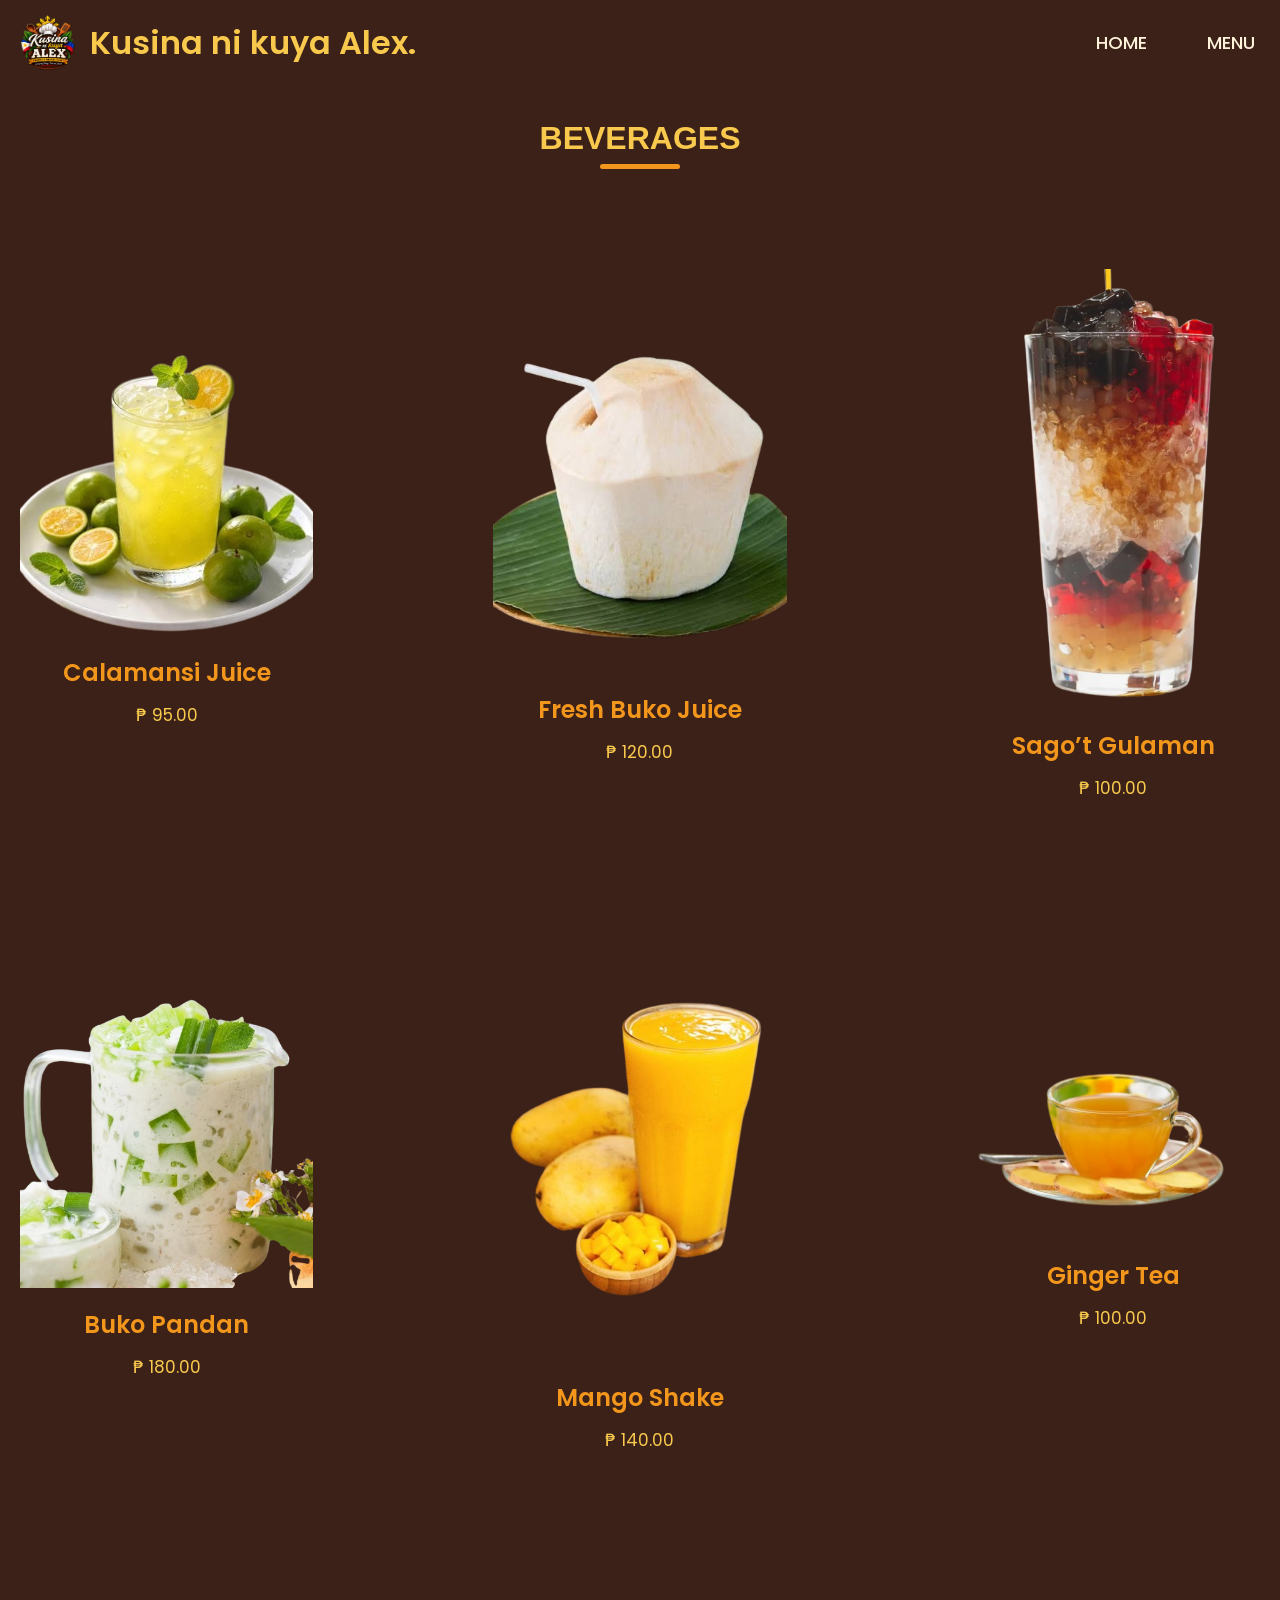
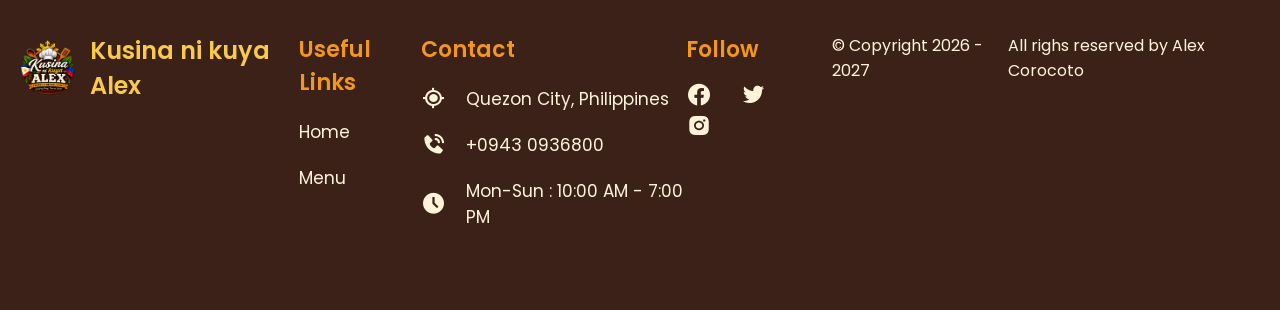
<file: Beverages.html>
<!DOCTYPE html>
<html lang="en">
  <head>
    <meta charset="UTF-8" />
    <meta name="viewport" content="width=device-width, initial-scale=1.0" />
    <title>Kusina ni kuya alex website</title>
    <!-- CSS Link -->
    <link rel="stylesheet" href="style.css" />
    
    <!-- Box Icon Link for Icons -->
    <link
      href="https://unpkg.com/boxicons@2.1.4/css/boxicons.min.css"
      rel="stylesheet"
    />
  </head>
  <body>
    <!-- Header & Navbar Section -->
    <header>
      <nav>
        <div class="nav_logo">
          <a href="#">
            <img src="images/KNKAlogo.png" alt="kusina ni kuya alex Logo" />
            <h2>Kusina ni kuya Alex.</h2>
          </a>
        </div>

        <input type="checkbox" id="click" />
        <label for="click">
          <i class="menu_btn bx bx-menu"></i>
          <i class="close_btn bx bx-x"></i>
        </label>

        <ul>
          <li><a href="index.html">HOME</a></li>
          <li><a href="javascript:history.back()">MENU</a></li>
        </ul>
      </nav>
    </header>


    <!-- desserts food -->
    <section class="menus" id="menu">
      <h2 class="section_title">Beverages</h2>
      <div class="section_container">
        <div class="menu_container">
          <div class="menus_items">
             <img src="images/calamansi_juice.png" alt="Calamansi Juice" />
            <div class="menus_text">
              <h3>Calamansi Juice</h3>
              <p>
                ₱ 95.00
              </p>
            </div>
          </div>
          <div class="menus_items">
            <img src="images/buko_juice.png" alt="Fresh Buko Juice" />
            <div class="menus_text">
              <h3>Fresh Buko Juice</h3>
              <p>
                 ₱ 120.00
              </p>
            </div>
          </div>
          <div class="menus_items">
            <img src="images/sagot%20gulaman.png" alt="Sago’t Gulaman" />
            <div class="menus_text">
              <h3>Sago’t Gulaman</h3>
              <p>₱ 100.00</p>
            </div>
          </div>
          <div class="menus_items">
            <img src="images/Buko-Pandan.png" alt="Buko Pandan" />
            <div class="menus_text">
              <h3>Buko Pandan</h3>
              <p>
              ₱ 180.00
              </p>
            </div>
          </div>
          <div class="menus_items">
            <img src="images/mango-shake.png" alt="Mango Shake" />
            <div class="menus_text">
              <h3>Mango Shake</h3>
              <p>
               ₱ 140.00
              </p>
            </div>
          </div>
            <div class="menus_items">
            <img src="images/ginger%20tea.png" alt="Ginger Tea" />
            <div class="menus_text">
              <h3>Ginger Tea</h3>
              <p>
               ₱ 100.00
              </p>
            </div>
          </div>
        </div>
      </div>
    </section>
 
    


    <!-- footer -->
    <footer>
      <div class="section_container">
        <div class="footer_section">
          <div class="footer_logo">
            <a href="index.html">
              <img src="images/KNKAlogo.png" alt="Coffee Logo" />
              <h2>Kusina ni kuya Alex</h2>
            </a>
          </div>

          <div class="useful_links">
            <h3>Useful Links</h3>
            <ul>
              <li><a href="index.html">Home</a></li>
              <li><a href="javascript:history.back()">Menu</a></li>
            </ul>
          </div>

          <div class="contact_us">
            <h3>Contact</h3>
            <ul>
              <li>
                <i class="bx bx-current-location"></i>
                <span>Quezon City, Philippines</span>
              </li>
              <li>
                <i class="bx bxs-phone-call"></i> <span>+0943 0936800</span>
              </li>
              <li>
                <i class="bx bxs-time-five"></i>
                <span>Mon-Sun : 10:00 AM - 7:00 PM</span>
              </li>
            </ul>
          </div>

          <div class="follow_us">
            <h3>Follow</h3>
            <i class="bx bxl-facebook-circle"></i>
            <i class="bx bxl-twitter"></i>
            <i class="bx bxl-instagram-alt"></i>
          </div>
          
          <p>&copy Copyright 2026 - 2027</p>
          <p>All righs reserved by Alex Corocoto</p>
        </div>
      </div>
    </footer>
  </body>
</html>
</file>
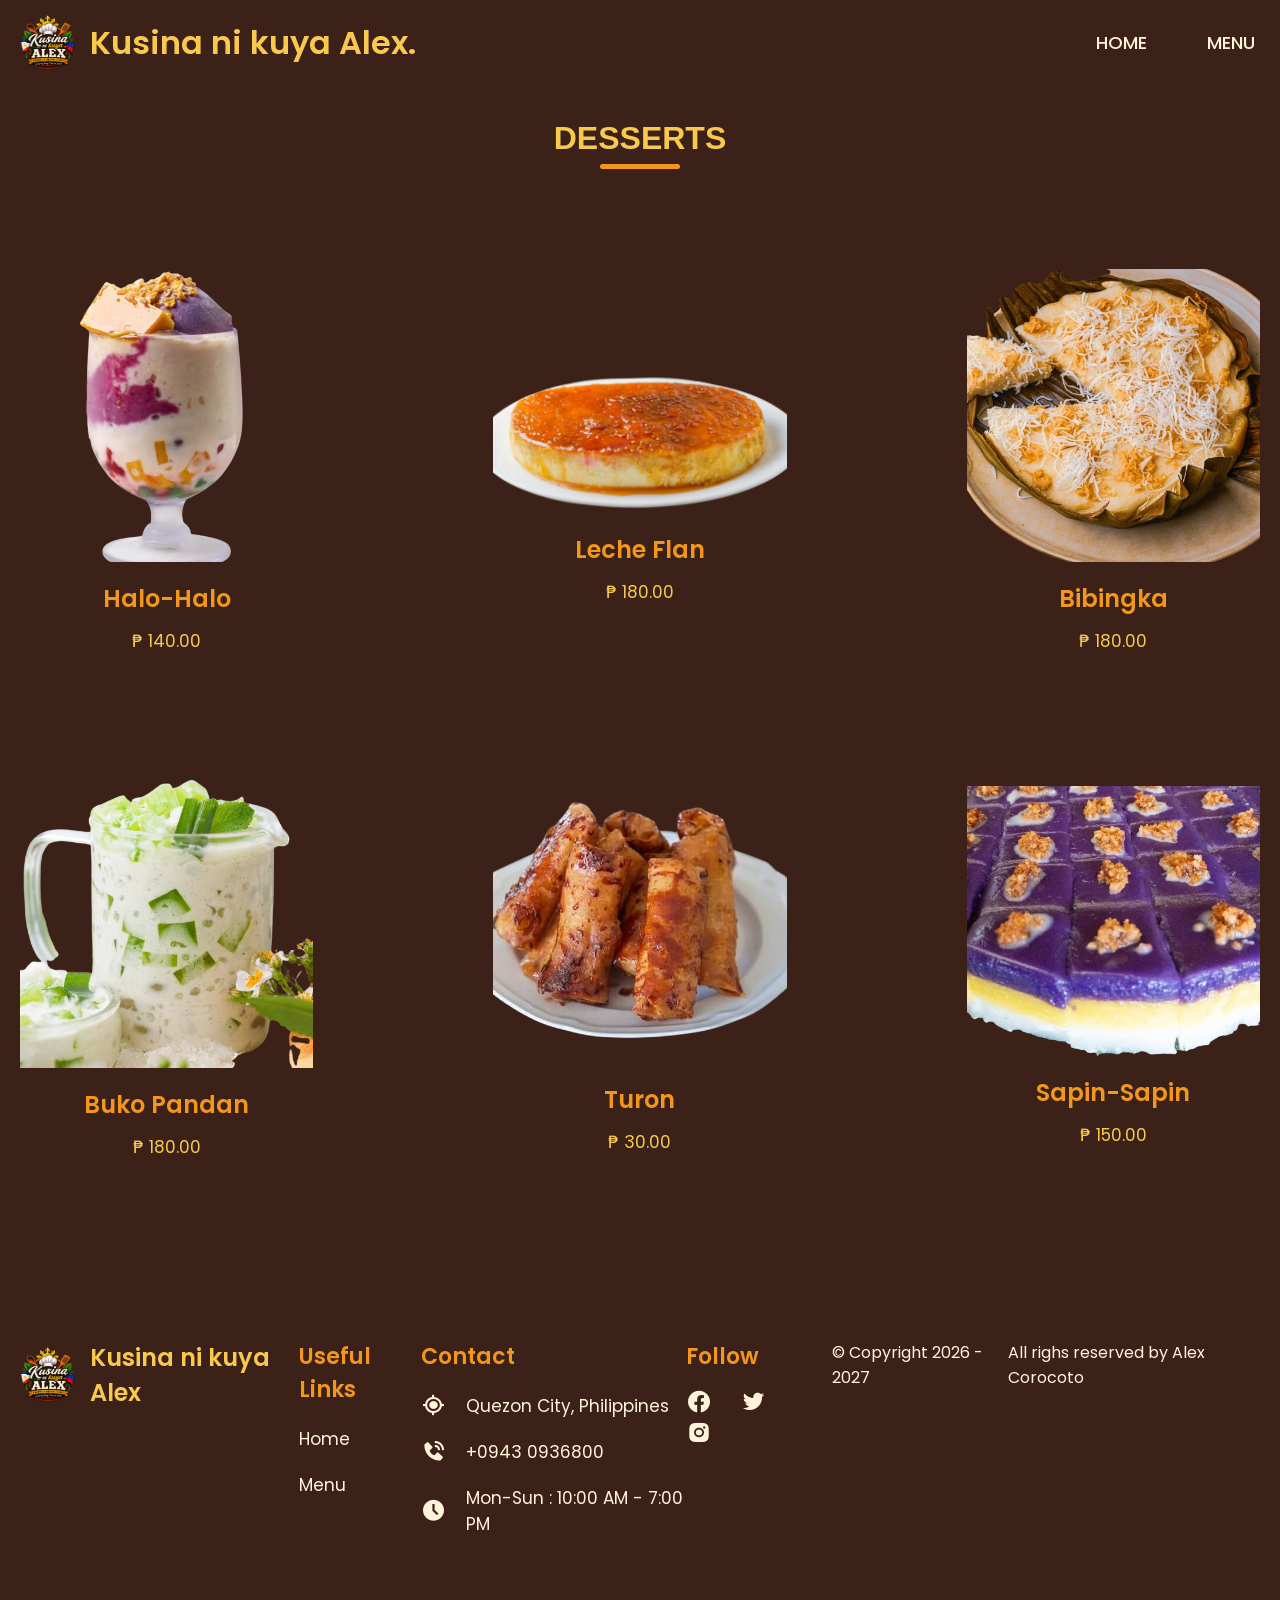
<file: desserts.html>
<!DOCTYPE html>
<html lang="en">
  <head>
    <meta charset="UTF-8" />
    <meta name="viewport" content="width=device-width, initial-scale=1.0" />
    <title>Kusina ni kuya alex website</title>
    <!-- CSS Link -->
    <link rel="stylesheet" href="style.css" />
    
    <!-- Box Icon Link for Icons -->
    <link
      href="https://unpkg.com/boxicons@2.1.4/css/boxicons.min.css"
      rel="stylesheet"
    />
  </head>
  <body>
    <!-- Header & Navbar Section -->
    <header>
      <nav>
        <div class="nav_logo">
          <a href="#">
            <img src="images/KNKAlogo.png" alt="kusina ni kuya alex Logo" />
            <h2>Kusina ni kuya Alex.</h2>
          </a>
        </div>

        <input type="checkbox" id="click" />
        <label for="click">
          <i class="menu_btn bx bx-menu"></i>
          <i class="close_btn bx bx-x"></i>
        </label>

        <ul>
          <li><a href="index.html">HOME</a></li>
          <li><a href="javascript:history.back()">MENU</a></li>
        </ul>
      </nav>
    </header>


    <!-- desserts food -->
    <section class="menus" id="menu">
      <h2 class="section_title">Desserts</h2>
      <div class="section_container">
        <div class="menu_container">
          <div class="menus_items">
             <img src="images/halo2x.png" alt="Halo-Halo" />
            <div class="menus_text">
              <h3>Halo-Halo</h3>
              <p>
                ₱ 140.00
              </p>
            </div>
          </div>
          <div class="menus_items">
            <img src="images/lecheflan.png" alt="Leche Flan" />
            <div class="menus_text">
              <h3>Leche Flan</h3>
              <p>
                 ₱ 180.00
              </p>
            </div>
          </div>
          <div class="menus_items">
            <img src="images/Bibingka.png" alt="Bibingka" />
            <div class="menus_text">
              <h3>Bibingka</h3>
              <p>₱ 180.00</p>
            </div>
          </div>
          <div class="menus_items">
            <img src="images/Buko-Pandan.png" alt="Buko Pandan" />
            <div class="menus_text">
              <h3>Buko Pandan</h3>
              <p>
              ₱ 180.00
              </p>
            </div>
          </div>
          <div class="menus_items">
            <img src="images/Turon.png" alt="turon" />
            <div class="menus_text">
              <h3>Turon</h3>
              <p>
               ₱ 30.00
              </p>
            </div>
          </div>
            <div class="menus_items">
            <img src="images/Sapin-Sapin.png" alt="Sapin-Sapin" />
            <div class="menus_text">
              <h3>Sapin-Sapin</h3>
              <p>
               ₱ 150.00
              </p>
            </div>
          </div>
        </div>
      </div>
    </section>
 
    


    <!-- footer -->
    <footer>
      <div class="section_container">
        <div class="footer_section">
          <div class="footer_logo">
            <a href="index.html">
              <img src="images/KNKAlogo.png" alt="Coffee Logo" />
              <h2>Kusina ni kuya Alex</h2>
            </a>
          </div>

          <div class="useful_links">
            <h3>Useful Links</h3>
            <ul>
              <li><a href="index.html">Home</a></li>
              <li><a href="javascript:history.back()">Menu</a></li>
            </ul>
          </div>

          <div class="contact_us">
            <h3>Contact</h3>
            <ul>
              <li>
                <i class="bx bx-current-location"></i>
                <span>Quezon City, Philippines</span>
              </li>
              <li>
                <i class="bx bxs-phone-call"></i> <span>+0943 0936800</span>
              </li>
              <li>
                <i class="bx bxs-time-five"></i>
                <span>Mon-Sun : 10:00 AM - 7:00 PM</span>
              </li>
            </ul>
          </div>

          <div class="follow_us">
            <h3>Follow</h3>
            <i class="bx bxl-facebook-circle"></i>
            <i class="bx bxl-twitter"></i>
            <i class="bx bxl-instagram-alt"></i>
          </div>
          
          <p>&copy Copyright 2026 - 2027</p>
          <p>All righs reserved by Alex Corocoto</p>
        </div>
      </div>
    </footer>
  </body>
</html>
</file>
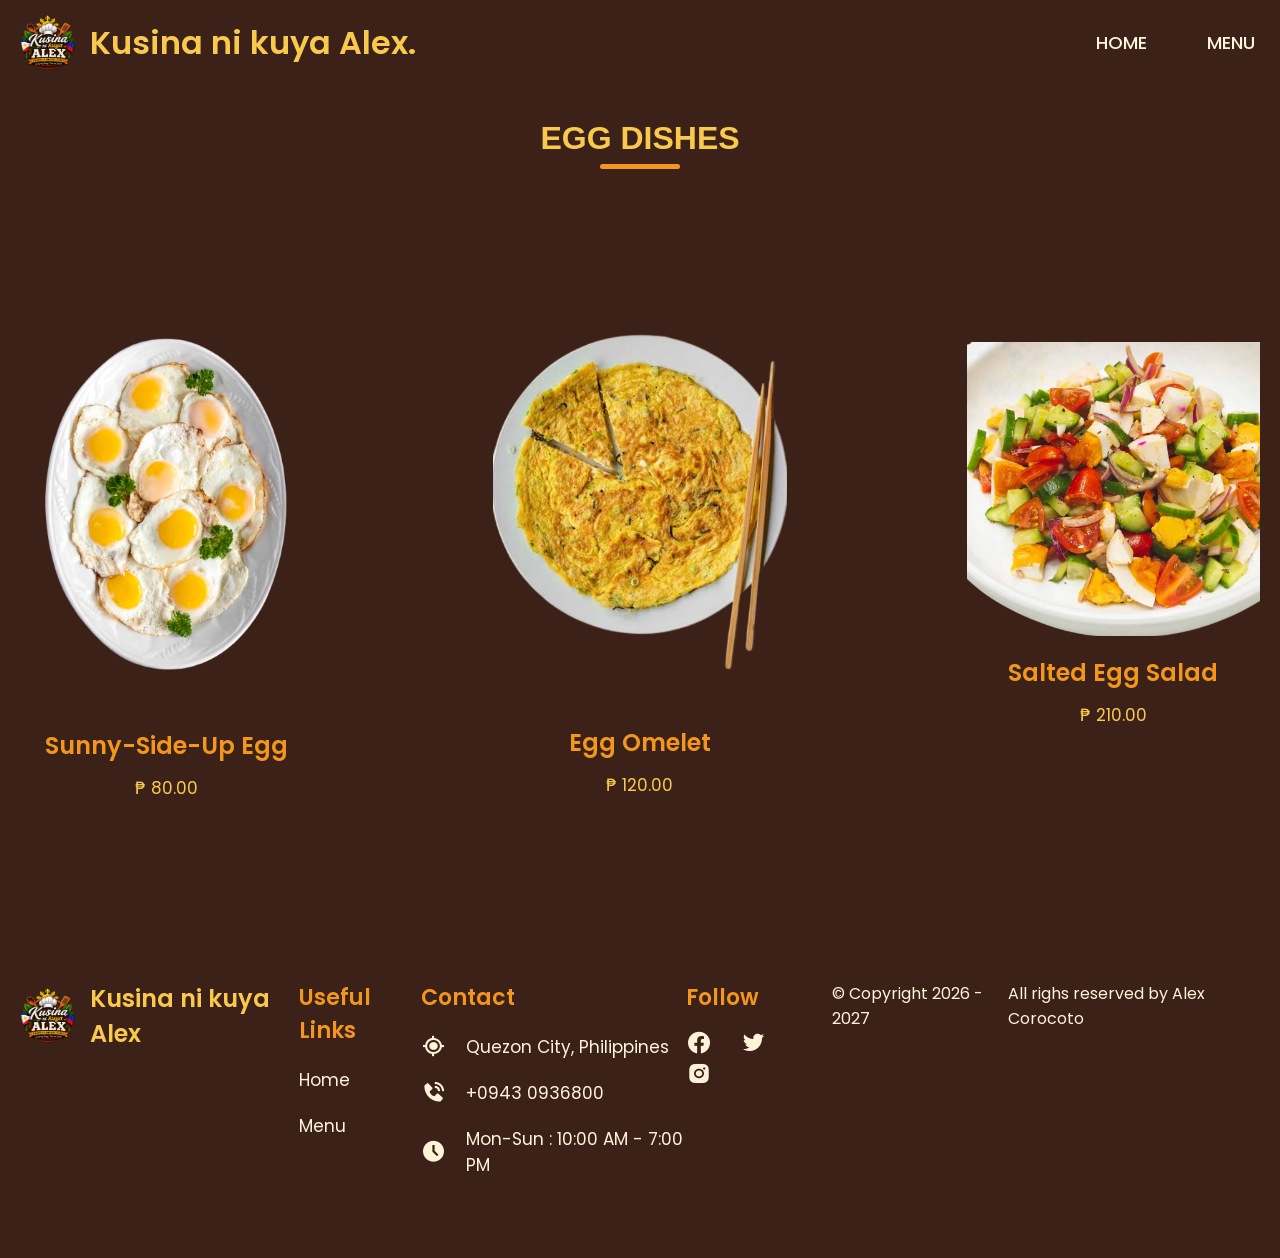
<file: egg_dishes.html>
<!DOCTYPE html>
<html lang="en">
  <head>
    <meta charset="UTF-8" />
    <meta name="viewport" content="width=device-width, initial-scale=1.0" />
    <title>Kusina ni kuya alex website</title>
    <!-- CSS Link -->
    <link rel="stylesheet" href="style.css" />
    
    <!-- Box Icon Link for Icons -->
    <link
      href="https://unpkg.com/boxicons@2.1.4/css/boxicons.min.css"
      rel="stylesheet"
    />
  </head>
  <body>
    <!-- Header & Navbar Section -->
    <header>
      <nav>
        <div class="nav_logo">
          <a href="#">
            <img src="images/KNKAlogo.png" alt="kusina ni kuya alex Logo" />
            <h2>Kusina ni kuya Alex.</h2>
          </a>
        </div>

        <input type="checkbox" id="click" />
        <label for="click">
          <i class="menu_btn bx bx-menu"></i>
          <i class="close_btn bx bx-x"></i>
        </label>

        <ul>
          <li><a href="index.html">HOME</a></li>
          <li><a href="javascript:history.back()">MENU</a></li>
        </ul>
      </nav>
    </header>


    <!-- Egg dishes -->
    <section class="menus" id="menu">
      <h2 class="section_title">Egg Dishes</h2>
      <div class="section_container">
        <div class="menu_container">
          <div class="menus_items">
             <img src="images/sunny-side_egg.png" alt="Sunny-Side-Up Egg" />
            <div class="menus_text">
              <h3>Sunny-Side-Up Egg</h3>
              <p>
                ₱ 80.00
              </p>
            </div>
          </div>
          <div class="menus_items">
            <img src="images/omelet.png" alt="egg omelet" />
            <div class="menus_text">
              <h3>Egg Omelet</h3>
              <p>
                 ₱ 120.00
              </p>
            </div>
          </div>
          <div class="menus_items">
            <img src="images/Salted-Egg-salad.png" alt="Salted Egg Salad" />
            <div class="menus_text">
              <h3>Salted Egg Salad</h3>
              <p>₱ 210.00</p>
            </div>
          </div>
          
        </div>
      </div>
    </section>
 
    


    <!-- footer -->
    <footer>
      <div class="section_container">
        <div class="footer_section">
          <div class="footer_logo">
            <a href="index.html">
              <img src="images/KNKAlogo.png" alt="Coffee Logo" />
              <h2>Kusina ni kuya Alex</h2>
            </a>
          </div>

          <div class="useful_links">
            <h3>Useful Links</h3>
            <ul>
              <li><a href="index.html">Home</a></li>
              <li><a href="javascript:history.back()">Menu</a></li>
            </ul>
          </div>

          <div class="contact_us">
            <h3>Contact</h3>
            <ul>
              <li>
                <i class="bx bx-current-location"></i>
                <span>Quezon City, Philippines</span>
              </li>
              <li>
                <i class="bx bxs-phone-call"></i> <span>+0943 0936800</span>
              </li>
              <li>
                <i class="bx bxs-time-five"></i>
                <span>Mon-Sun : 10:00 AM - 7:00 PM</span>
              </li>
            </ul>
          </div>

          <div class="follow_us">
            <h3>Follow</h3>
            <i class="bx bxl-facebook-circle"></i>
            <i class="bx bxl-twitter"></i>
            <i class="bx bxl-instagram-alt"></i>
          </div>
          
          <p>&copy Copyright 2026 - 2027</p>
          <p>All righs reserved by Alex Corocoto</p>
        </div>
      </div>
    </footer>
  </body>
</html>
</file>
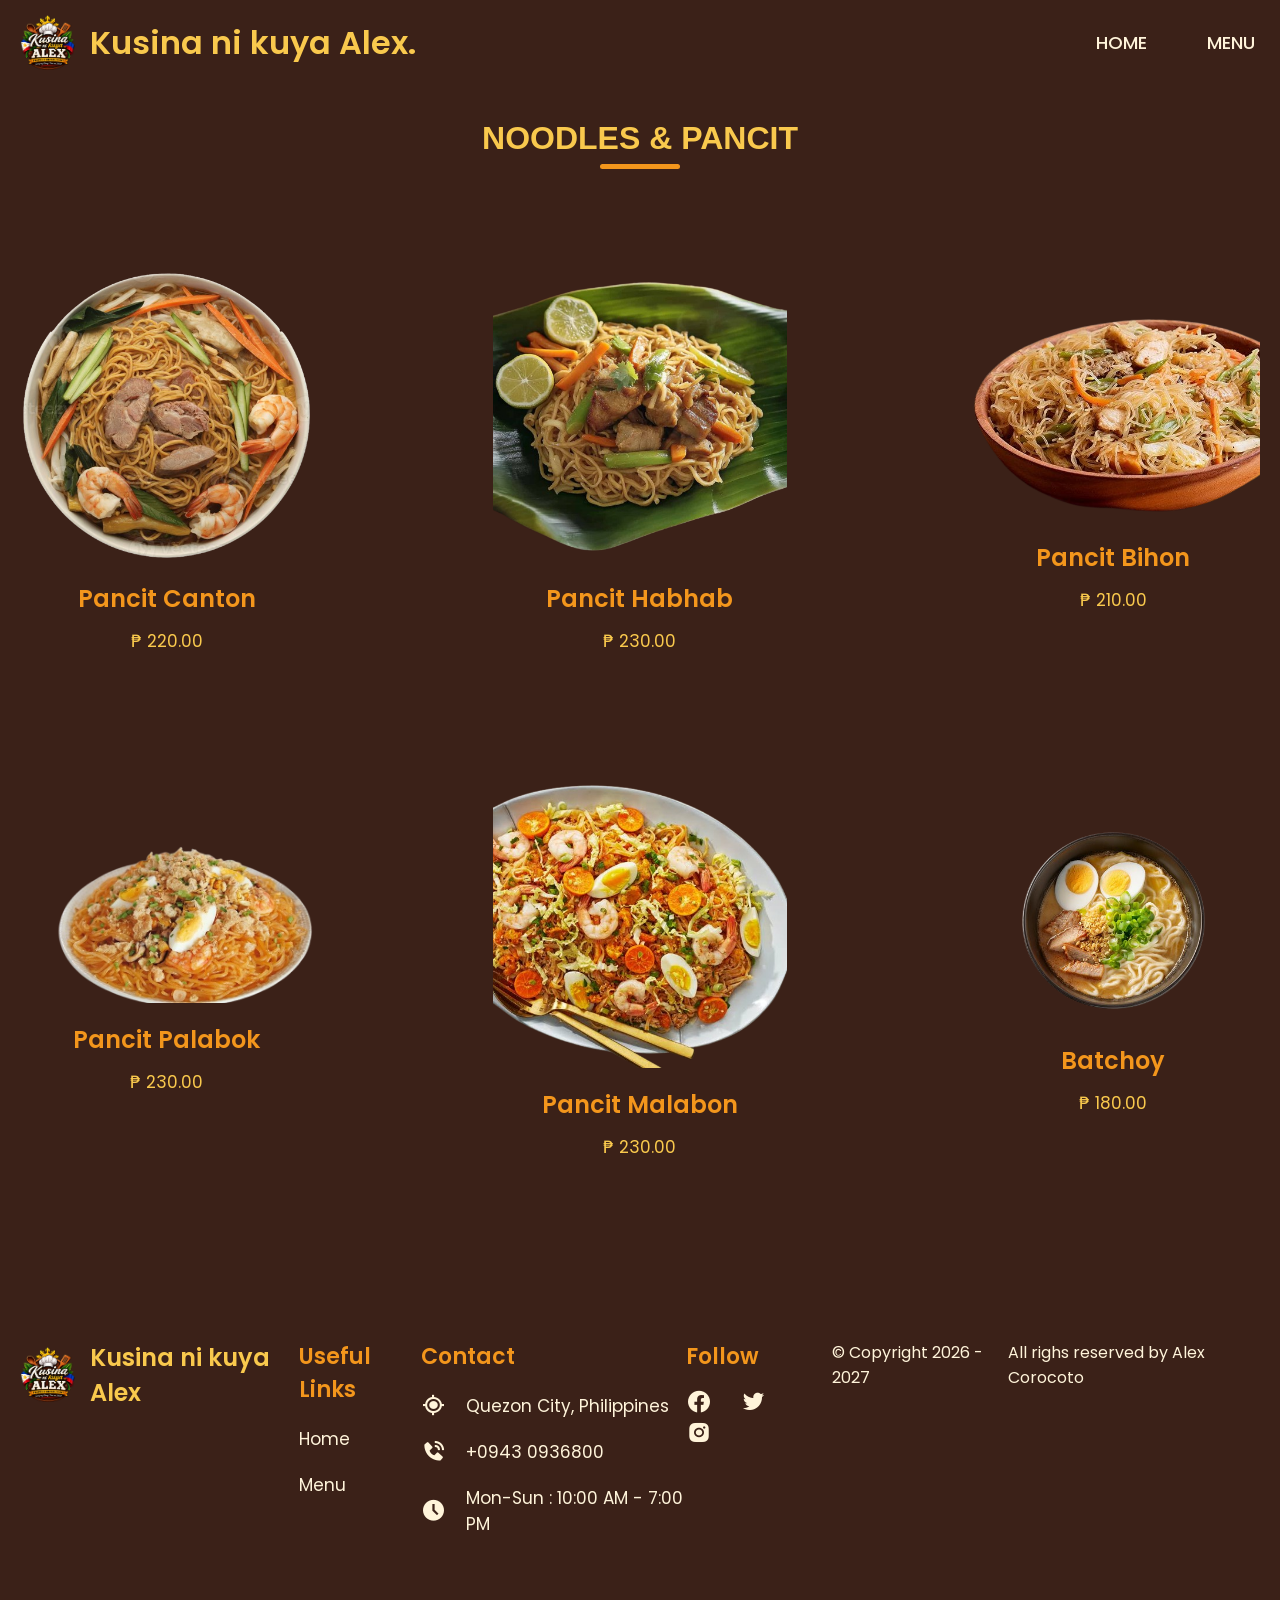
<file: pancit.html>
<!DOCTYPE html>
<html lang="en">
  <head>
    <meta charset="UTF-8" />
    <meta name="viewport" content="width=device-width, initial-scale=1.0" />
    <title>Kusina ni kuya alex website</title>
    <!-- CSS Link -->
    <link rel="stylesheet" href="style.css" />
    
    <!-- Box Icon Link for Icons -->
    <link
      href="https://unpkg.com/boxicons@2.1.4/css/boxicons.min.css"
      rel="stylesheet"
    />
  </head>
  <body>
    <!-- Header & Navbar Section -->
    <header>
      <nav>
        <div class="nav_logo">
          <a href="#">
            <img src="images/KNKAlogo.png" alt="kusina ni kuya alex Logo" />
            <h2>Kusina ni kuya Alex.</h2>
          </a>
        </div>

        <input type="checkbox" id="click" />
        <label for="click">
          <i class="menu_btn bx bx-menu"></i>
          <i class="close_btn bx bx-x"></i>
        </label>

        <ul>
          <li><a href="index.html">HOME</a></li>
          <li><a href="javascript:history.back()">MENU</a></li>
        </ul>
      </nav>
    </header>


    <!-- Pancit dishes -->
    <section class="menus" id="menu">
      <h2 class="section_title">Noodles & Pancit</h2>
      <div class="section_container">
        <div class="menu_container">
          <div class="menus_items">
             <img src="images/pancit_canton.png" alt="Pancit Canton" />
            <div class="menus_text">
              <h3>Pancit Canton</h3>
              <p>
                ₱ 220.00
              </p>
            </div>
          </div>
          <div class="menus_items">
            <img src="images/habhab.png" alt="Pancit Habhab" />
            <div class="menus_text">
              <h3>Pancit Habhab</h3>
              <p>
                 ₱ 230.00
              </p>
            </div>
          </div>
          <div class="menus_items">
            <img src="images/pancit_bihon.png" alt="Pancit Bihon" />
            <div class="menus_text">
              <h3>Pancit Bihon</h3>
              <p>₱ 210.00</p>
            </div>
          </div>
          <div class="menus_items">
            <img src="images/Palabok.png" alt="Pancit Palabok" />
            <div class="menus_text">
              <h3>Pancit Palabok</h3>
              <p>
              ₱ 230.00
              </p>
            </div>
          </div>
          <div class="menus_items">
            <img src="images/pancit_malabon.png" alt="Pancit Malabon" />
            <div class="menus_text">
              <h3>Pancit Malabon</h3>
              <p>
               ₱ 230.00
              </p>
            </div>
          </div>
            <div class="menus_items">
            <img src="images/batchoy.png" alt="Batchoy" />
            <div class="menus_text">
              <h3>Batchoy</h3>
              <p>
               ₱ 180.00
              </p>
            </div>
          </div>
        </div>
      </div>
    </section>
 
    


    <!-- footer -->
    <footer>
      <div class="section_container">
        <div class="footer_section">
          <div class="footer_logo">
            <a href="index.html">
              <img src="images/KNKAlogo.png" alt="Coffee Logo" />
              <h2>Kusina ni kuya Alex</h2>
            </a>
          </div>

          <div class="useful_links">
            <h3>Useful Links</h3>
            <ul>
              <li><a href="index.html">Home</a></li>
              <li><a href="javascript:history.back()">Menu</a></li>
            </ul>
          </div>

          <div class="contact_us">
            <h3>Contact</h3>
            <ul>
              <li>
                <i class="bx bx-current-location"></i>
                <span>Quezon City, Philippines</span>
              </li>
              <li>
                <i class="bx bxs-phone-call"></i> <span>+0943 0936800</span>
              </li>
              <li>
                <i class="bx bxs-time-five"></i>
                <span>Mon-Sun : 10:00 AM - 7:00 PM</span>
              </li>
            </ul>
          </div>

          <div class="follow_us">
            <h3>Follow</h3>
            <i class="bx bxl-facebook-circle"></i>
            <i class="bx bxl-twitter"></i>
            <i class="bx bxl-instagram-alt"></i>
          </div>
          
          <p>&copy Copyright 2026 - 2027</p>
          <p>All righs reserved by Alex Corocoto</p>
        </div>
      </div>
    </footer>
  </body>
</html>
</file>
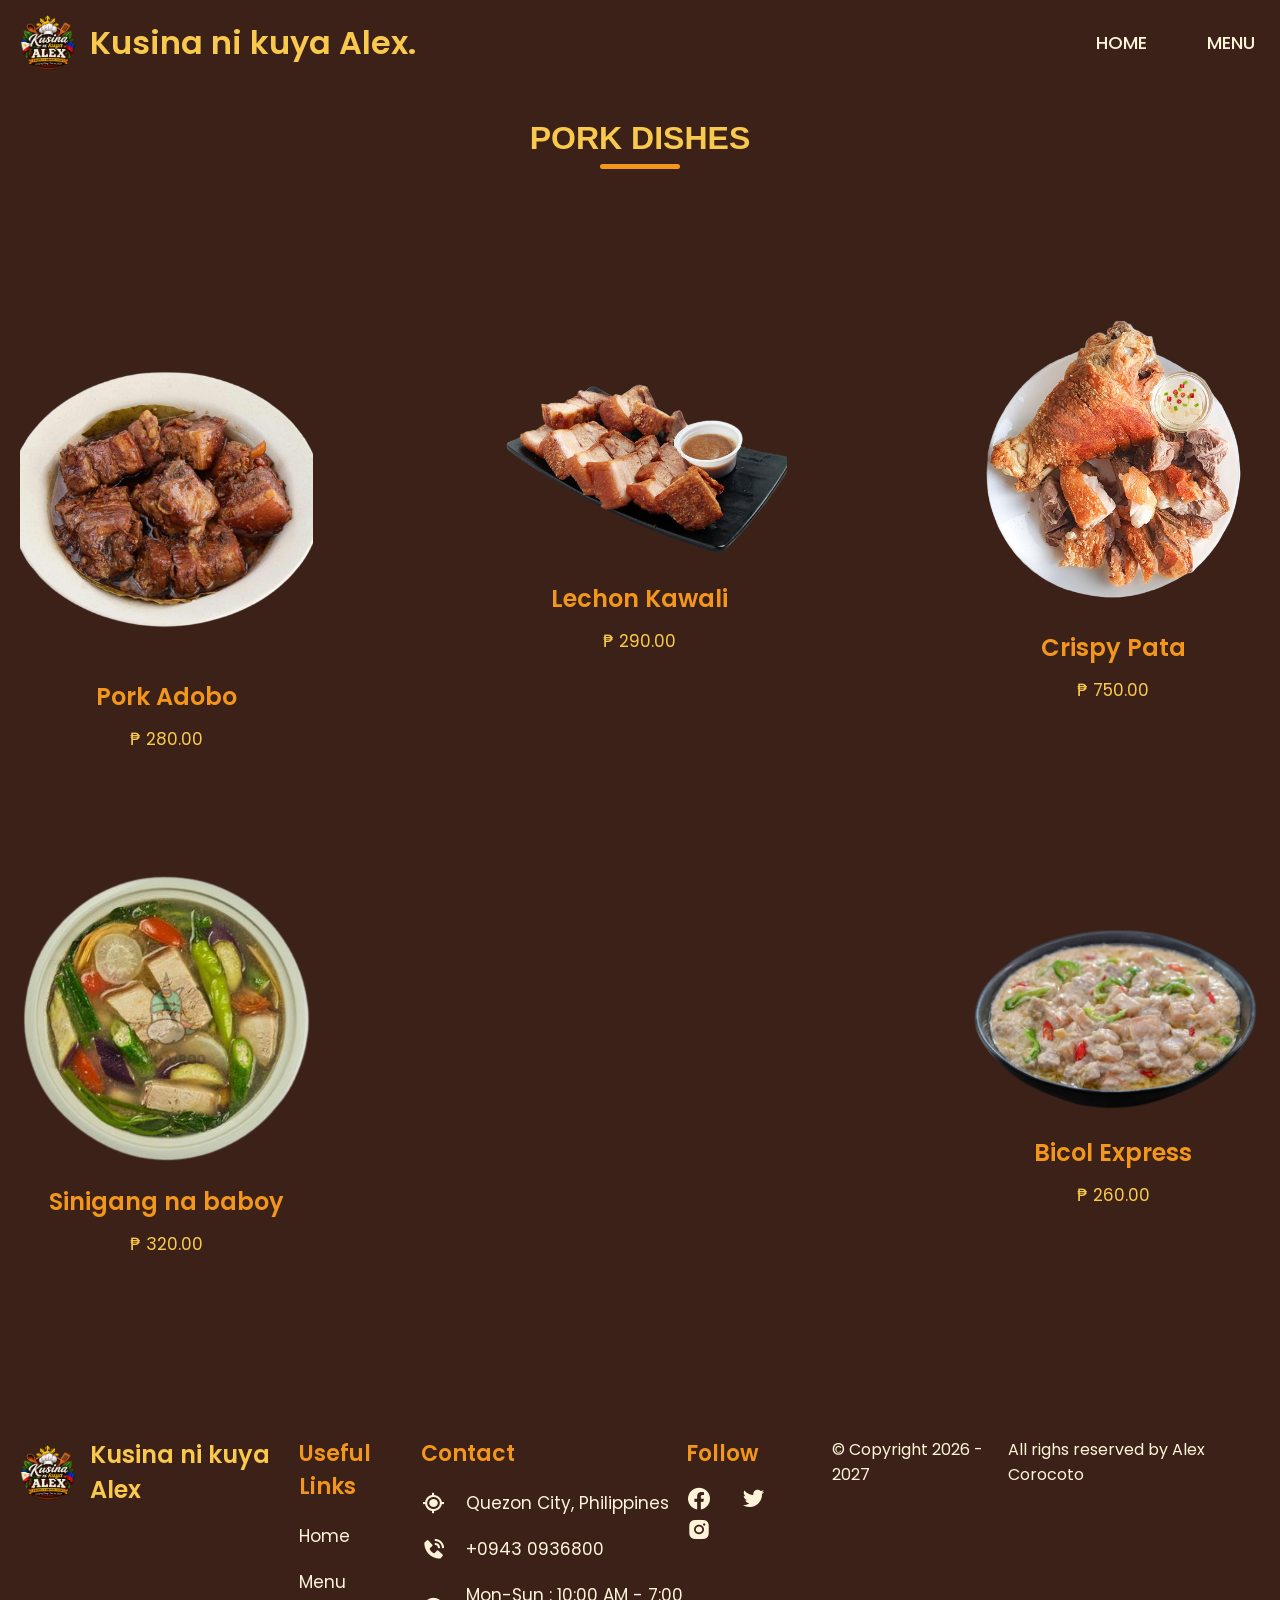
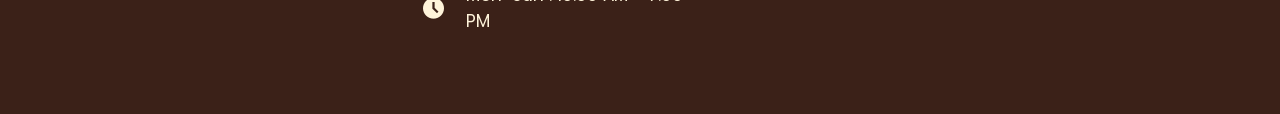
<file: pork_dishes.html>
<!DOCTYPE html>
<html lang="en">
  <head>
    <meta charset="UTF-8" />
    <meta name="viewport" content="width=device-width, initial-scale=1.0" />
    <title>Kusina ni kuya alex website</title>
    <!-- CSS Link -->
    <link rel="stylesheet" href="style.css" />
    
    <!-- Box Icon Link for Icons -->
    <link
      href="https://unpkg.com/boxicons@2.1.4/css/boxicons.min.css"
      rel="stylesheet"
    />
  </head>
  <body>
    <!-- Header & Navbar Section -->
    <header>
      <nav>
        <div class="nav_logo">
          <a href="#">
            <img src="images/KNKAlogo.png" alt="kusina ni kuya alex Logo" />
            <h2>Kusina ni kuya Alex.</h2>
          </a>
        </div>

        <input type="checkbox" id="click" />
        <label for="click">
          <i class="menu_btn bx bx-menu"></i>
          <i class="close_btn bx bx-x"></i>
        </label>

        <ul>
          <li><a href="index.html">HOME</a></li>
          <li><a href="javascript:history.back()">MENU</a></li>
        </ul>
      </nav>
    </header>


    <!-- Pork Dishes -->
    <section class="menus" id="menu">
      <h2 class="section_title">PORK DISHES</h2>
      <div class="section_container">
        <div class="menu_container">
          <div class="menus_items">
             <img src="images/pork-adobo.png" alt="pork adobo" />
            <div class="menus_text">
              <h3>Pork Adobo</h3>
              <p>
                ₱ 280.00
              </p>
            </div>
          </div>
          <div class="menus_items">
            <img src="images/lechon_kawali.png" alt="lechon kawali" />
            <div class="menus_text">
              <h3>Lechon Kawali</h3>
              <p>
                 ₱ 290.00
              </p>
            </div>
          </div>
          <div class="menus_items">
            <img src="images/crispy_pata.png" alt="crispy pata" />
            <div class="menus_text">
              <h3>Crispy Pata</h3>
              <p>₱ 750.00</p>
            </div>
          </div>
          <div class="menus_items">
            <img src="images/sinigang_na_baboy.png" alt="sinigang baboy" />
            <div class="menus_text">
              <h3>Sinigang na baboy</h3>
              <p>
              ₱ 320.00
              </p>
            </div>
          </div>
          <div class="menus_items">
            <img src="images/Bicol-Express.png" alt="bicol express" />
            <div class="menus_text">
              <h3>Bicol Express</h3>
              <p>
               ₱ 260.00
              </p>
            </div>
          </div>
        </div>
      </div>
    </section>
 
    


    <!-- Footer Section -->
    <footer>
      <div class="section_container">
        <div class="footer_section">
          <div class="footer_logo">
            <a href="index.html">
              <img src="images/KNKAlogo.png" alt="Coffee Logo" />
              <h2>Kusina ni kuya Alex</h2>
            </a>
          </div>

          <div class="useful_links">
            <h3>Useful Links</h3>
            <ul>
              <li><a href="index.html">Home</a></li>
              <li><a href="javascript:history.back()">Menu</a></li>
            </ul>
          </div>

          <div class="contact_us">
            <h3>Contact</h3>
            <ul>
              <li>
                <i class="bx bx-current-location"></i>
                <span>Quezon City, Philippines</span>
              </li>
              <li>
                <i class="bx bxs-phone-call"></i> <span>+0943 0936800</span>
              </li>
              <li>
                <i class="bx bxs-time-five"></i>
                <span>Mon-Sun : 10:00 AM - 7:00 PM</span>
              </li>
            </ul>
          </div>

          <div class="follow_us">
            <h3>Follow</h3>
            <i class="bx bxl-facebook-circle"></i>
            <i class="bx bxl-twitter"></i>
            <i class="bx bxl-instagram-alt"></i>
          </div>
          
          <p>&copy Copyright 2026 - 2027</p>
          <p>All righs reserved by Alex Corocoto</p>
        </div>
      </div>
    </footer>
  </body>
</html>
</file>
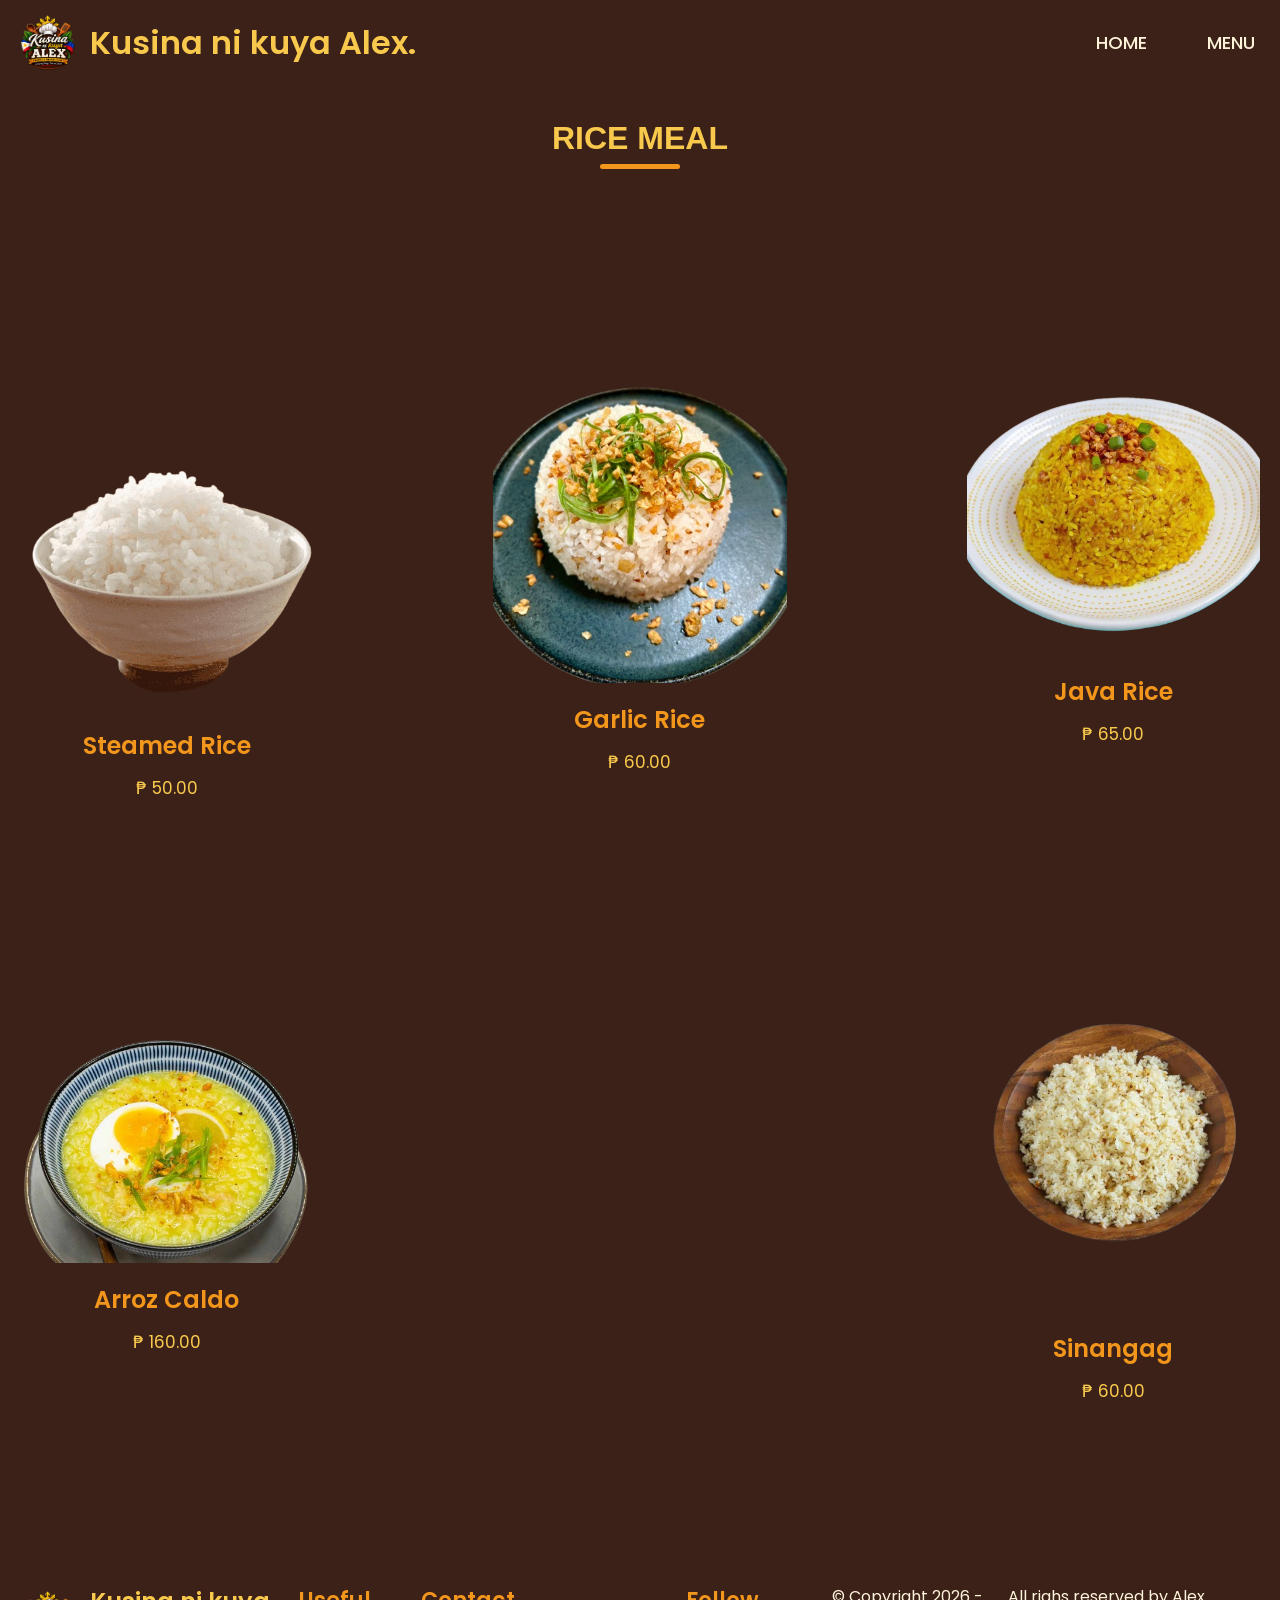
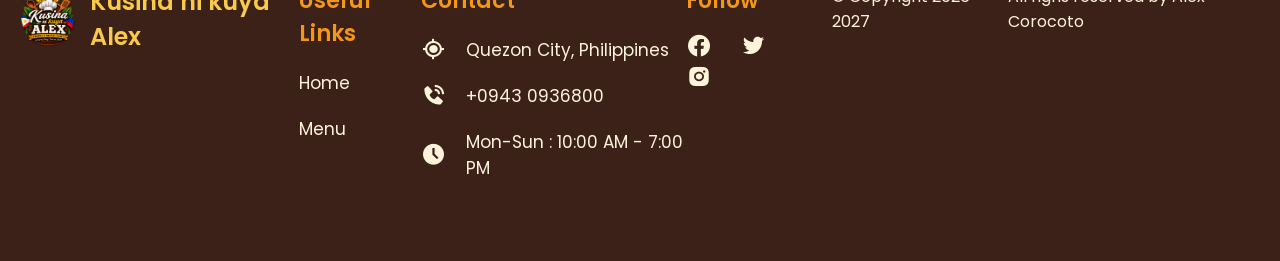
<file: rice_meal.html>
<!DOCTYPE html>
<html lang="en">
  <head>
    <meta charset="UTF-8" />
    <meta name="viewport" content="width=device-width, initial-scale=1.0" />
    <title>Kusina ni kuya alex website</title>
    <!-- CSS Link -->
    <link rel="stylesheet" href="style.css" />
    
    <!-- Box Icon Link for Icons -->
    <link
      href="https://unpkg.com/boxicons@2.1.4/css/boxicons.min.css"
      rel="stylesheet"
    />
  </head>
  <body>
    <!-- Header & Navbar Section -->
    <header>
      <nav>
        <div class="nav_logo">
          <a href="#">
            <img src="images/KNKAlogo.png" alt="kusina ni kuya alex Logo" />
            <h2>Kusina ni kuya Alex.</h2>
          </a>
        </div>

        <input type="checkbox" id="click" />
        <label for="click">
          <i class="menu_btn bx bx-menu"></i>
          <i class="close_btn bx bx-x"></i>
        </label>

        <ul>
          <li><a href="index.html">HOME</a></li>
          <li><a href="javascript:history.back()">MENU</a></li>
        </ul>
      </nav>
    </header>


    <!-- Rice Meal -->
    <section class="menus" id="menu">
      <h2 class="section_title">RICE MEAL</h2>
      <div class="section_container">
        <div class="menu_container">
          <div class="menus_items">
             <img src="images/steamed-rice.png" alt="Stemed rice" />
            <div class="menus_text">
              <h3>Steamed Rice</h3>
              <p>
                ₱ 50.00
              </p>
            </div>
          </div>
          <div class="menus_items">
            <img src="images/garlice_rice.png" alt="garlic rice" />
            <div class="menus_text">
              <h3>Garlic Rice</h3>
              <p>
                 ₱ 60.00
              </p>
            </div>
          </div>
          <div class="menus_items">
            <img src="images/java_rice.png" alt="java rice" />
            <div class="menus_text">
              <h3>Java Rice</h3>
              <p>₱ 65.00</p>
            </div>
          </div>
          <div class="menus_items">
            <img src="images/Arroz-Caldo.png" alt="arroz caldo" />
            <div class="menus_text">
              <h3>Arroz Caldo</h3>
              <p>
              ₱ 160.00
              </p>
            </div>
          </div>
          <div class="menus_items">
            <img src="images/sinangag.png" alt="sinangag" />
            <div class="menus_text">
              <h3>Sinangag</h3>
              <p>
               ₱ 60.00
              </p>
            </div>
          </div>
        </div>
      </div>
    </section>
 
    


    <!-- Footer Section -->
    <footer>
      <div class="section_container">
        <div class="footer_section">
          <div class="footer_logo">
            <a href="index.html">
              <img src="images/KNKAlogo.png" alt="Coffee Logo" />
              <h2>Kusina ni kuya Alex</h2>
            </a>
          </div>

          <div class="useful_links">
            <h3>Useful Links</h3>
            <ul>
              <li><a href="index.html">Home</a></li>
              <li><a href="javascript:history.back()">Menu</a></li>
            </ul>
          </div>

          <div class="contact_us">
            <h3>Contact</h3>
            <ul>
              <li>
                <i class="bx bx-current-location"></i>
                <span>Quezon City, Philippines</span>
              </li>
              <li>
                <i class="bx bxs-phone-call"></i> <span>+0943 0936800</span>
              </li>
              <li>
                <i class="bx bxs-time-five"></i>
                <span>Mon-Sun : 10:00 AM - 7:00 PM</span>
              </li>
            </ul>
          </div>

          <div class="follow_us">
            <h3>Follow</h3>
            <i class="bx bxl-facebook-circle"></i>
            <i class="bx bxl-twitter"></i>
            <i class="bx bxl-instagram-alt"></i>
          </div>
          
          <p>&copy Copyright 2026 - 2027</p>
          <p>All righs reserved by Alex Corocoto</p>
        </div>
      </div>
    </footer>
  </body>
</html>
</file>
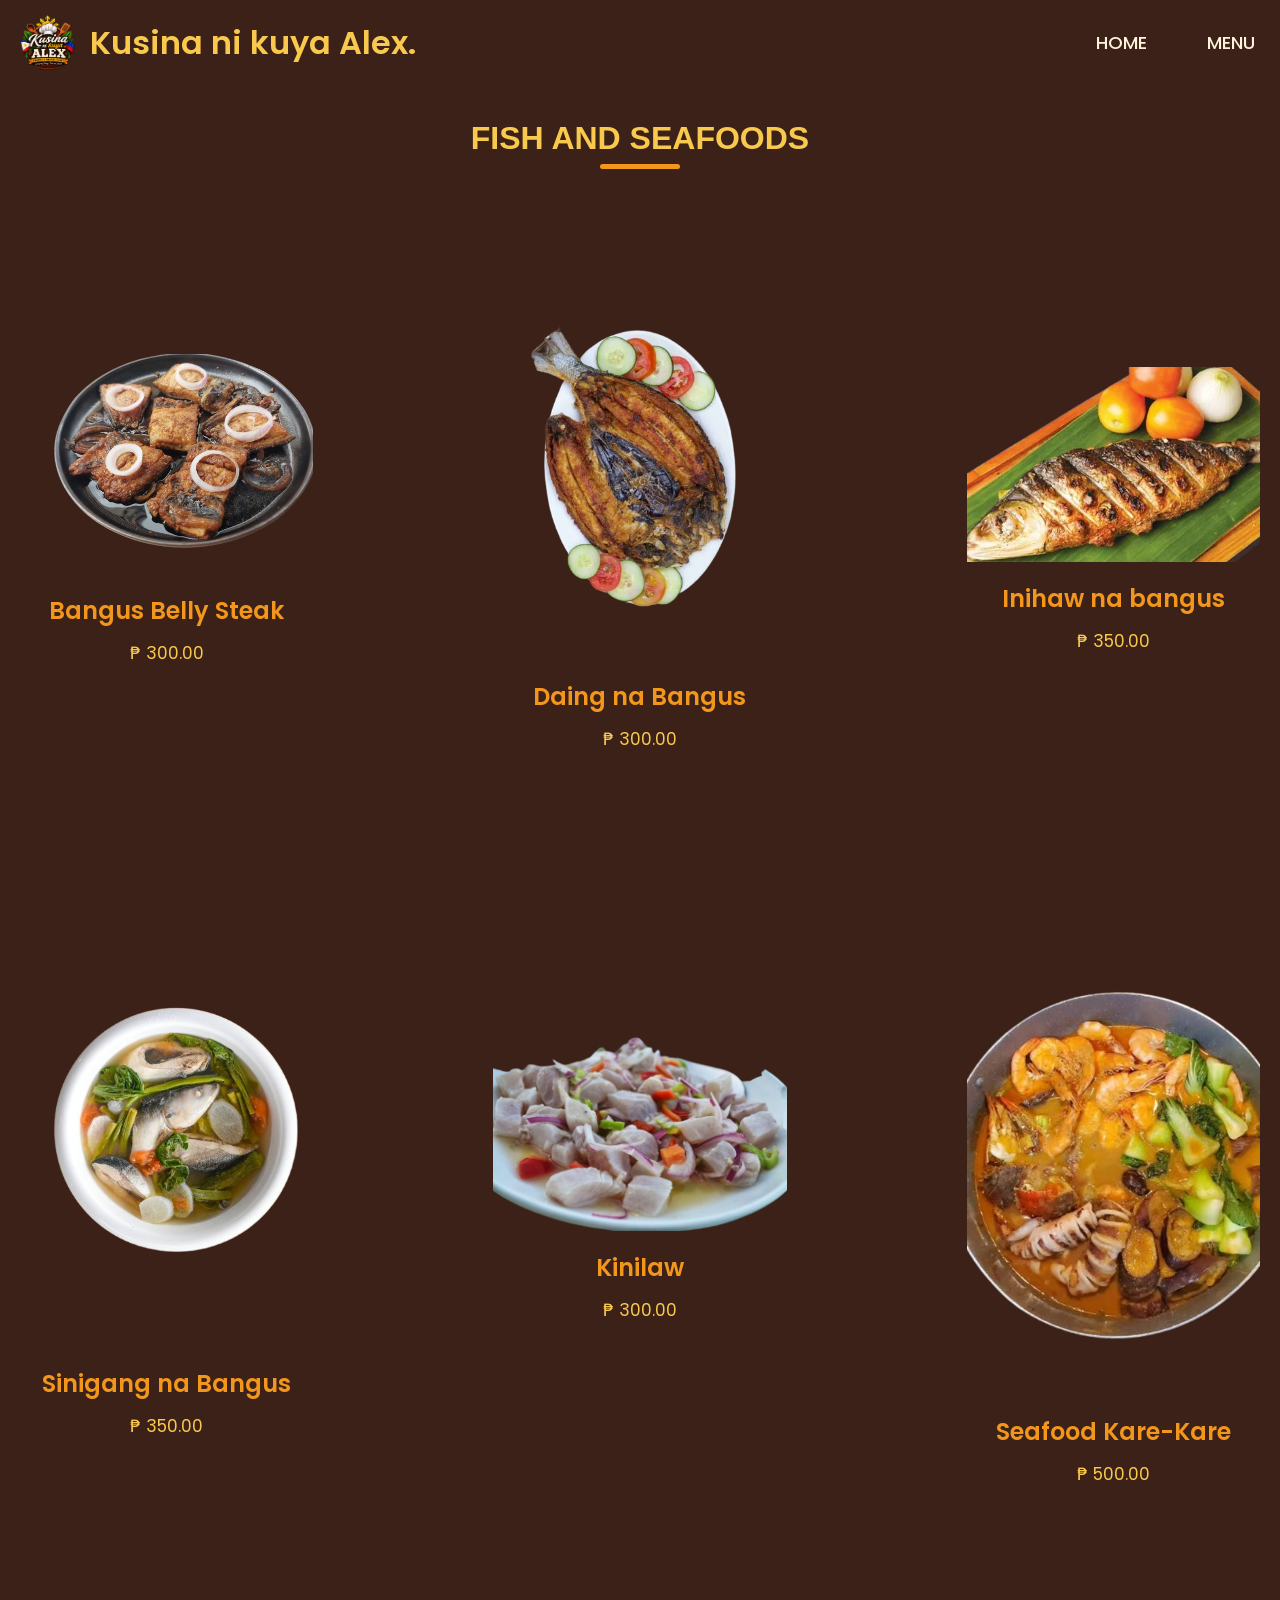
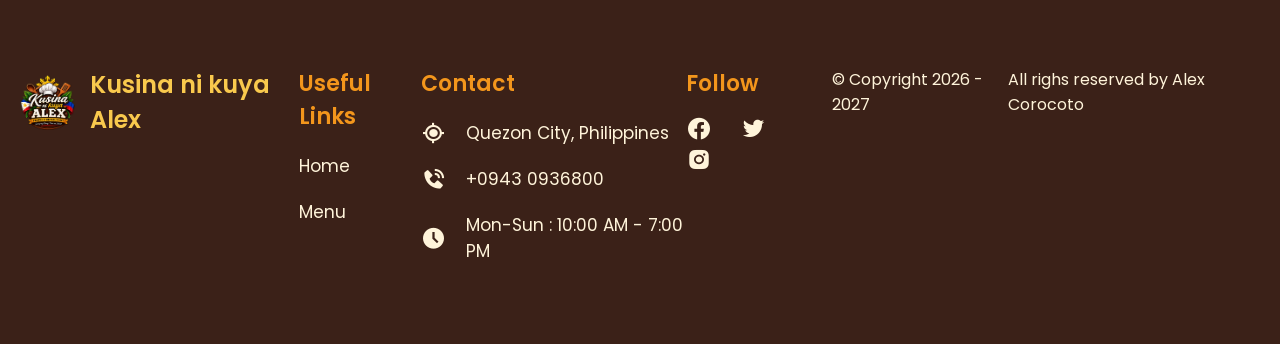
<file: seafoods.html>
<!DOCTYPE html>
<html lang="en">
  <head>
    <meta charset="UTF-8" />
    <meta name="viewport" content="width=device-width, initial-scale=1.0" />
    <title>Kusina ni kuya alex website</title>
    <!-- CSS Link -->
    <link rel="stylesheet" href="style.css" />
    
    <!-- Box Icon Link for Icons -->
    <link
      href="https://unpkg.com/boxicons@2.1.4/css/boxicons.min.css"
      rel="stylesheet"
    />
  </head>
  <body>
    <!-- Header & Navbar Section -->
    <header>
      <nav>
        <div class="nav_logo">
          <a href="#">
            <img src="images/KNKAlogo.png" alt="kusina ni kuya alex Logo" />
            <h2>Kusina ni kuya Alex.</h2>
          </a>
        </div>

        <input type="checkbox" id="click" />
        <label for="click">
          <i class="menu_btn bx bx-menu"></i>
          <i class="close_btn bx bx-x"></i>
        </label>

        <ul>
          <li><a href="index.html">HOME</a></li>
          <li><a href="javascript:history.back()">MENU</a></li>
        </ul>
      </nav>
    </header>


    <!-- seafood dishes -->
    <section class="menus" id="menu">
      <h2 class="section_title">fish and seafoods</h2>
      <div class="section_container">
        <div class="menu_container">
          <div class="menus_items">
             <img src="images/bangus_steak.png" alt="Bangus Belly Steak" />
            <div class="menus_text">
              <h3>Bangus Belly Steak</h3>
              <p>
                ₱ 300.00
              </p>
            </div>
          </div>
          <div class="menus_items">
            <img src="images/daing_na_bangus.png" alt="Daing na Bangus" />
            <div class="menus_text">
              <h3>Daing na Bangus</h3>
              <p>
                 ₱ 300.00
              </p>
            </div>
          </div>
          <div class="menus_items">
            <img src="images/inihaw_na_bangus.png" alt="Inihaw na bangus" />
            <div class="menus_text">
              <h3>Inihaw na bangus</h3>
              <p>₱ 350.00</p>
            </div>
          </div>
          <div class="menus_items">
            <img src="images/sinigang_na_bangus.png" alt="Sinigang na Bangus" />
            <div class="menus_text">
              <h3>Sinigang na Bangus</h3>
              <p>
              ₱ 350.00
              </p>
            </div>
          </div>
          <div class="menus_items">
            <img src="images/kinilaw_na_bangus.png" alt="Kinilaw" />
            <div class="menus_text">
              <h3>Kinilaw</h3>
              <p>
               ₱ 300.00
              </p>
            </div>
          </div>
            <div class="menus_items">
            <img src="images/seafood_kare_kare.png" alt="Seafood Kare-Kare" />
            <div class="menus_text">
              <h3>Seafood Kare-Kare</h3>
              <p>
               ₱ 500.00
              </p>
            </div>
          </div>
        </div>
      </div>
    </section>
 
    


    <!-- footer -->
    <footer>
      <div class="section_container">
        <div class="footer_section">
          <div class="footer_logo">
            <a href="index.html">
              <img src="images/KNKAlogo.png" alt="Coffee Logo" />
              <h2>Kusina ni kuya Alex</h2>
            </a>
          </div>

          <div class="useful_links">
            <h3>Useful Links</h3>
            <ul>
              <li><a href="index.html">Home</a></li>
              <li><a href="javascript:history.back()">Menu</a></li>
            </ul>
          </div>

          <div class="contact_us">
            <h3>Contact</h3>
            <ul>
              <li>
                <i class="bx bx-current-location"></i>
                <span>Quezon City, Philippines</span>
              </li>
              <li>
                <i class="bx bxs-phone-call"></i> <span>+0943 0936800</span>
              </li>
              <li>
                <i class="bx bxs-time-five"></i>
                <span>Mon-Sun : 10:00 AM - 7:00 PM</span>
              </li>
            </ul>
          </div>

          <div class="follow_us">
            <h3>Follow</h3>
            <i class="bx bxl-facebook-circle"></i>
            <i class="bx bxl-twitter"></i>
            <i class="bx bxl-instagram-alt"></i>
          </div>
          
          <p>&copy Copyright 2026 - 2027</p>
          <p>All righs reserved by Alex Corocoto</p>
        </div>
      </div>
    </footer>
  </body>
</html>
</file>
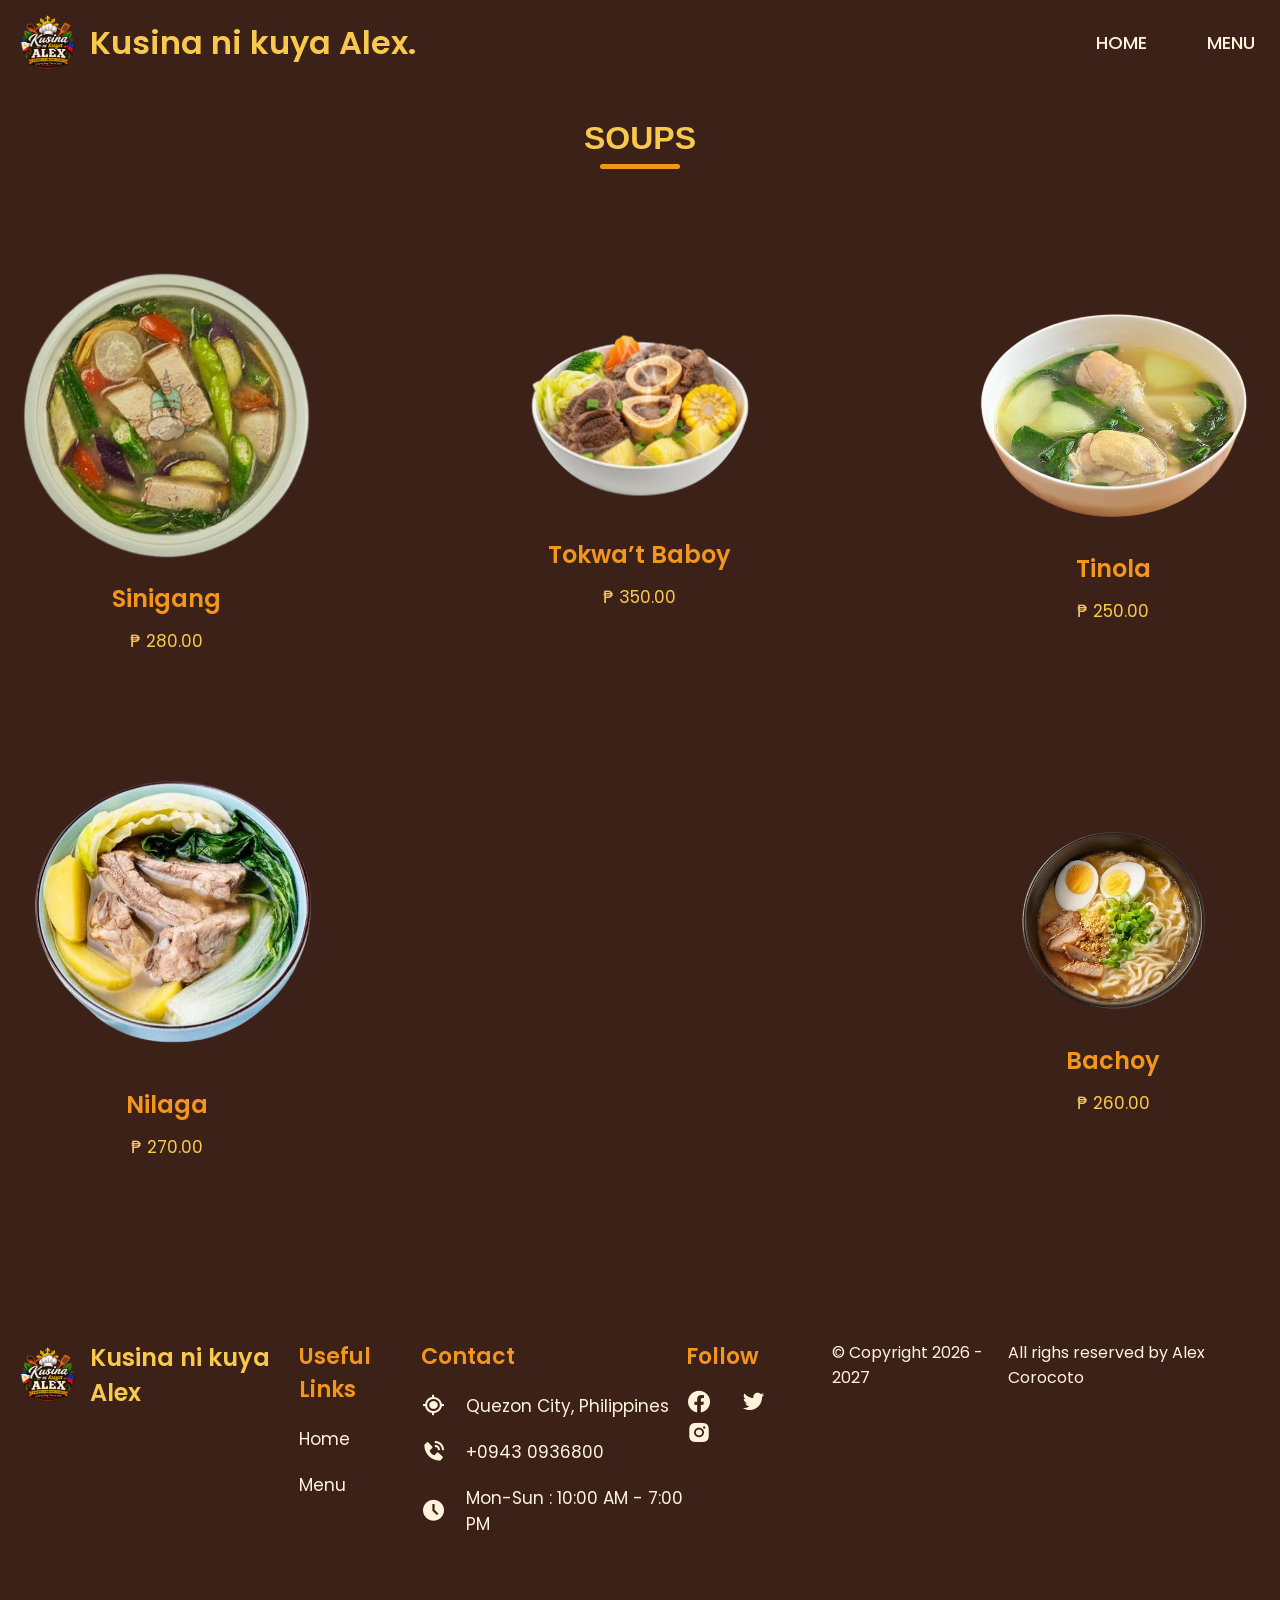
<file: soups.html>
<!DOCTYPE html>
<html lang="en">
  <head>
    <meta charset="UTF-8" />
    <meta name="viewport" content="width=device-width, initial-scale=1.0" />
    <title>Kusina ni kuya alex website</title>
    <!-- CSS Link -->
    <link rel="stylesheet" href="style.css" />
    
    <!-- Box Icon Link for Icons -->
    <link
      href="https://unpkg.com/boxicons@2.1.4/css/boxicons.min.css"
      rel="stylesheet"
    />
  </head>
  <body>
    <!-- Header & Navbar Section -->
    <header>
      <nav>
        <div class="nav_logo">
          <a href="#">
            <img src="images/KNKAlogo.png" alt="kusina ni kuya alex Logo" />
            <h2>Kusina ni kuya Alex.</h2>
          </a>
        </div>

        <input type="checkbox" id="click" />
        <label for="click">
          <i class="menu_btn bx bx-menu"></i>
          <i class="close_btn bx bx-x"></i>
        </label>

        <ul>
          <li><a href="index.html">HOME</a></li>
          <li><a href="javascript:history.back()">MENU</a></li>
        </ul>
      </nav>
    </header>


    <!-- Appetizer -->
    <section class="menus" id="menu">
      <h2 class="section_title">SOUPS</h2>
      <div class="section_container">
        <div class="menu_container">
          <div class="menus_items">
             <img src="images/sinigang_na_baboy.png" alt="Sinigang na baboy" />
            <div class="menus_text">
              <h3>Sinigang</h3>
              <p>
                ₱ 280.00
              </p>
            </div>
          </div>
          <div class="menus_items">
            <img src="images/bulalo.png" alt="bulalo" />
            <div class="menus_text">
              <h3>Tokwa’t Baboy</h3>
              <p>
                 ₱ 350.00
              </p>
            </div>
          </div>
          <div class="menus_items">
            <img src="images/tinola.png" alt="tinola" />
            <div class="menus_text">
              <h3>Tinola</h3>
              <p>₱ 250.00</p>
            </div>
          </div>
          <div class="menus_items">
            <img src="images/nilaga.png" alt="nilaga" />
            <div class="menus_text">
              <h3>Nilaga</h3>
              <p>
              ₱ 270.00
              </p>
            </div>
          </div>
          <div class="menus_items">
            <img src="images/batchoy.png" alt="bachoy" />
            <div class="menus_text">
              <h3>Bachoy</h3>
              <p>
               ₱ 260.00
              </p>
            </div>
          </div>
        </div>
      </div>
    </section>
 
    


    <!-- Footer Section -->
    <footer>
      <div class="section_container">
        <div class="footer_section">
          <div class="footer_logo">
            <a href="index.html">
              <img src="images/KNKAlogo.png" alt="Coffee Logo" />
              <h2>Kusina ni kuya Alex</h2>
            </a>
          </div>

          <div class="useful_links">
            <h3>Useful Links</h3>
            <ul>
              <li><a href="index.html">Home</a></li>
              <li><a href="javascript:history.back()">Menu</a></li>
            </ul>
          </div>

          <div class="contact_us">
            <h3>Contact</h3>
            <ul>
              <li>
                <i class="bx bx-current-location"></i>
                <span>Quezon City, Philippines</span>
              </li>
              <li>
                <i class="bx bxs-phone-call"></i> <span>+0943 0936800</span>
              </li>
              <li>
                <i class="bx bxs-time-five"></i>
                <span>Mon-Sun : 10:00 AM - 7:00 PM</span>
              </li>
            </ul>
          </div>

          <div class="follow_us">
            <h3>Follow</h3>
            <i class="bx bxl-facebook-circle"></i>
            <i class="bx bxl-twitter"></i>
            <i class="bx bxl-instagram-alt"></i>
          </div>
          
          <p>&copy Copyright 2026 - 2027</p>
          <p>All righs reserved by Alex Corocoto</p>
        </div>
      </div>
    </footer>
  </body>
</html>
</file>
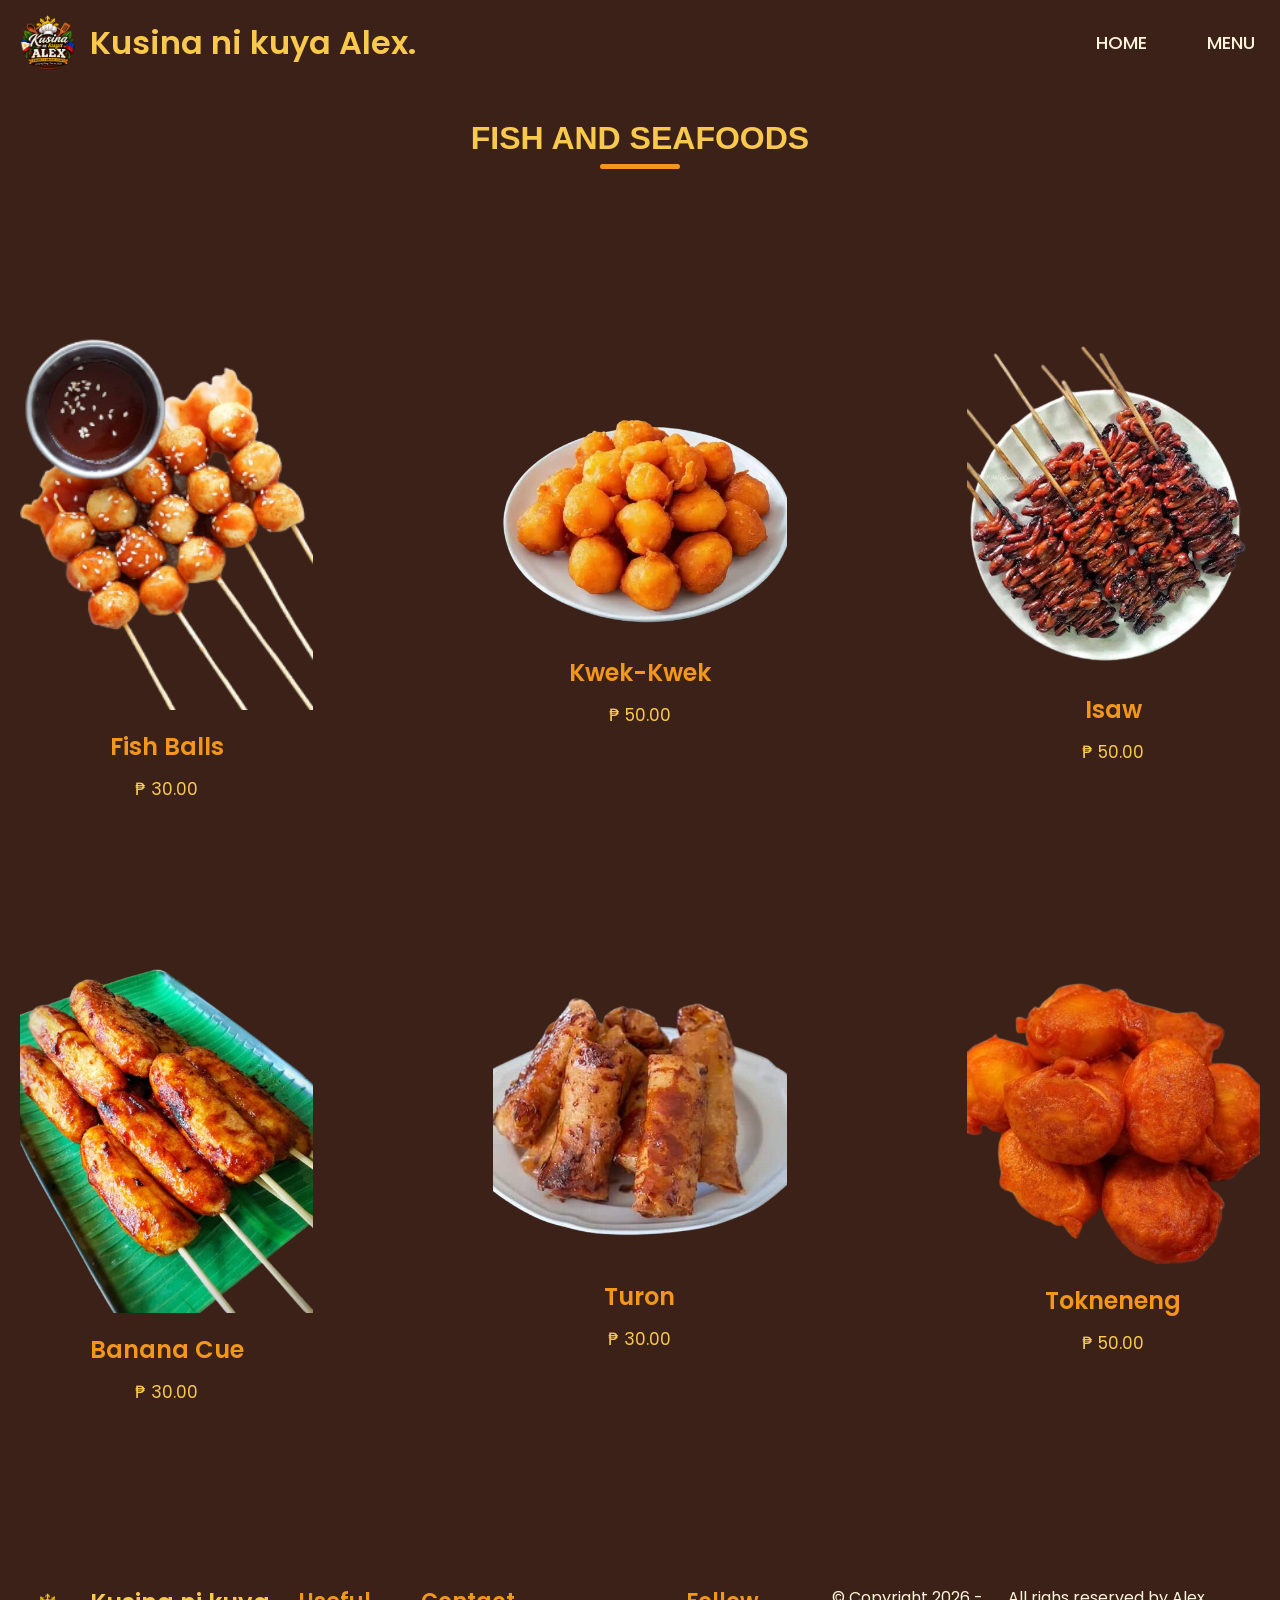
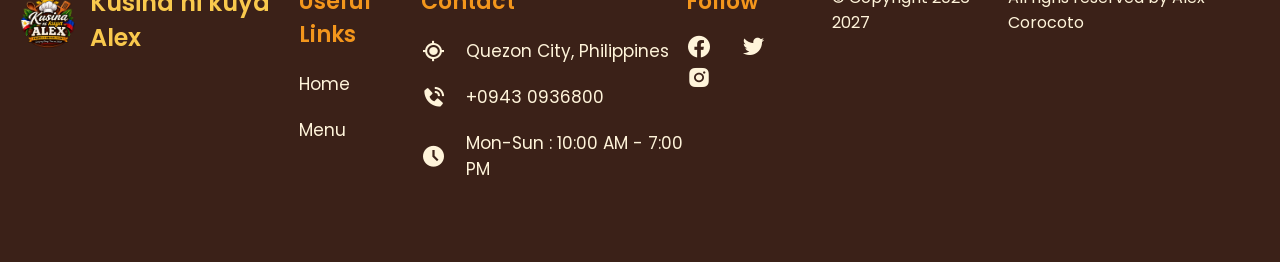
<file: street_food.html>
<!DOCTYPE html>
<html lang="en">
  <head>
    <meta charset="UTF-8" />
    <meta name="viewport" content="width=device-width, initial-scale=1.0" />
    <title>Kusina ni kuya alex website</title>
    <!-- CSS Link -->
    <link rel="stylesheet" href="style.css" />
    
    <!-- Box Icon Link for Icons -->
    <link
      href="https://unpkg.com/boxicons@2.1.4/css/boxicons.min.css"
      rel="stylesheet"
    />
  </head>
  <body>
    <!-- Header & Navbar Section -->
    <header>
      <nav>
        <div class="nav_logo">
          <a href="#">
            <img src="images/KNKAlogo.png" alt="kusina ni kuya alex Logo" />
            <h2>Kusina ni kuya Alex.</h2>
          </a>
        </div>

        <input type="checkbox" id="click" />
        <label for="click">
          <i class="menu_btn bx bx-menu"></i>
          <i class="close_btn bx bx-x"></i>
        </label>

        <ul>
          <li><a href="index.html">HOME</a></li>
          <li><a href="javascript:history.back()">MENU</a></li>
        </ul>
      </nav>
    </header>


    <!-- street food -->
    <section class="menus" id="menu">
      <h2 class="section_title">fish and seafoods</h2>
      <div class="section_container">
        <div class="menu_container">
          <div class="menus_items">
             <img src="images/fish%20ball.png" alt="Fish Balls" />
            <div class="menus_text">
              <h3>Fish Balls</h3>
              <p>
                ₱ 30.00
              </p>
            </div>
          </div>
          <div class="menus_items">
            <img src="images/kwekkwek.png" alt="Kwek-Kwek" />
            <div class="menus_text">
              <h3>Kwek-Kwek</h3>
              <p>
                 ₱ 50.00
              </p>
            </div>
          </div>
          <div class="menus_items">
            <img src="images/isaw.png" alt="Isaw" />
            <div class="menus_text">
              <h3>Isaw</h3>
              <p>₱ 50.00</p>
            </div>
          </div>
          <div class="menus_items">
            <img src="images/Banana-Cue.png" alt="Banana Cue" />
            <div class="menus_text">
              <h3>Banana Cue</h3>
              <p>
              ₱ 30.00
              </p>
            </div>
          </div>
          <div class="menus_items">
            <img src="images/Turon.png" alt="turon" />
            <div class="menus_text">
              <h3>Turon</h3>
              <p>
               ₱ 30.00
              </p>
            </div>
          </div>
            <div class="menus_items">
            <img src="images/tokneneng.png" alt="Tokneneng" />
            <div class="menus_text">
              <h3>Tokneneng</h3>
              <p>
               ₱ 50.00
              </p>
            </div>
          </div>
        </div>
      </div>
    </section>
 
    


    <!-- footer -->
    <footer>
      <div class="section_container">
        <div class="footer_section">
          <div class="footer_logo">
            <a href="index.html">
              <img src="images/KNKAlogo.png" alt="Coffee Logo" />
              <h2>Kusina ni kuya Alex</h2>
            </a>
          </div>

          <div class="useful_links">
            <h3>Useful Links</h3>
            <ul>
              <li><a href="index.html">Home</a></li>
              <li><a href="javascript:history.back()">Menu</a></li>
            </ul>
          </div>

          <div class="contact_us">
            <h3>Contact</h3>
            <ul>
              <li>
                <i class="bx bx-current-location"></i>
                <span>Quezon City, Philippines</span>
              </li>
              <li>
                <i class="bx bxs-phone-call"></i> <span>+0943 0936800</span>
              </li>
              <li>
                <i class="bx bxs-time-five"></i>
                <span>Mon-Sun : 10:00 AM - 7:00 PM</span>
              </li>
            </ul>
          </div>

          <div class="follow_us">
            <h3>Follow</h3>
            <i class="bx bxl-facebook-circle"></i>
            <i class="bx bxl-twitter"></i>
            <i class="bx bxl-instagram-alt"></i>
          </div>
          
          <p>&copy Copyright 2026 - 2027</p>
          <p>All righs reserved by Alex Corocoto</p>
        </div>
      </div>
    </footer>
  </body>
</html>
</file>
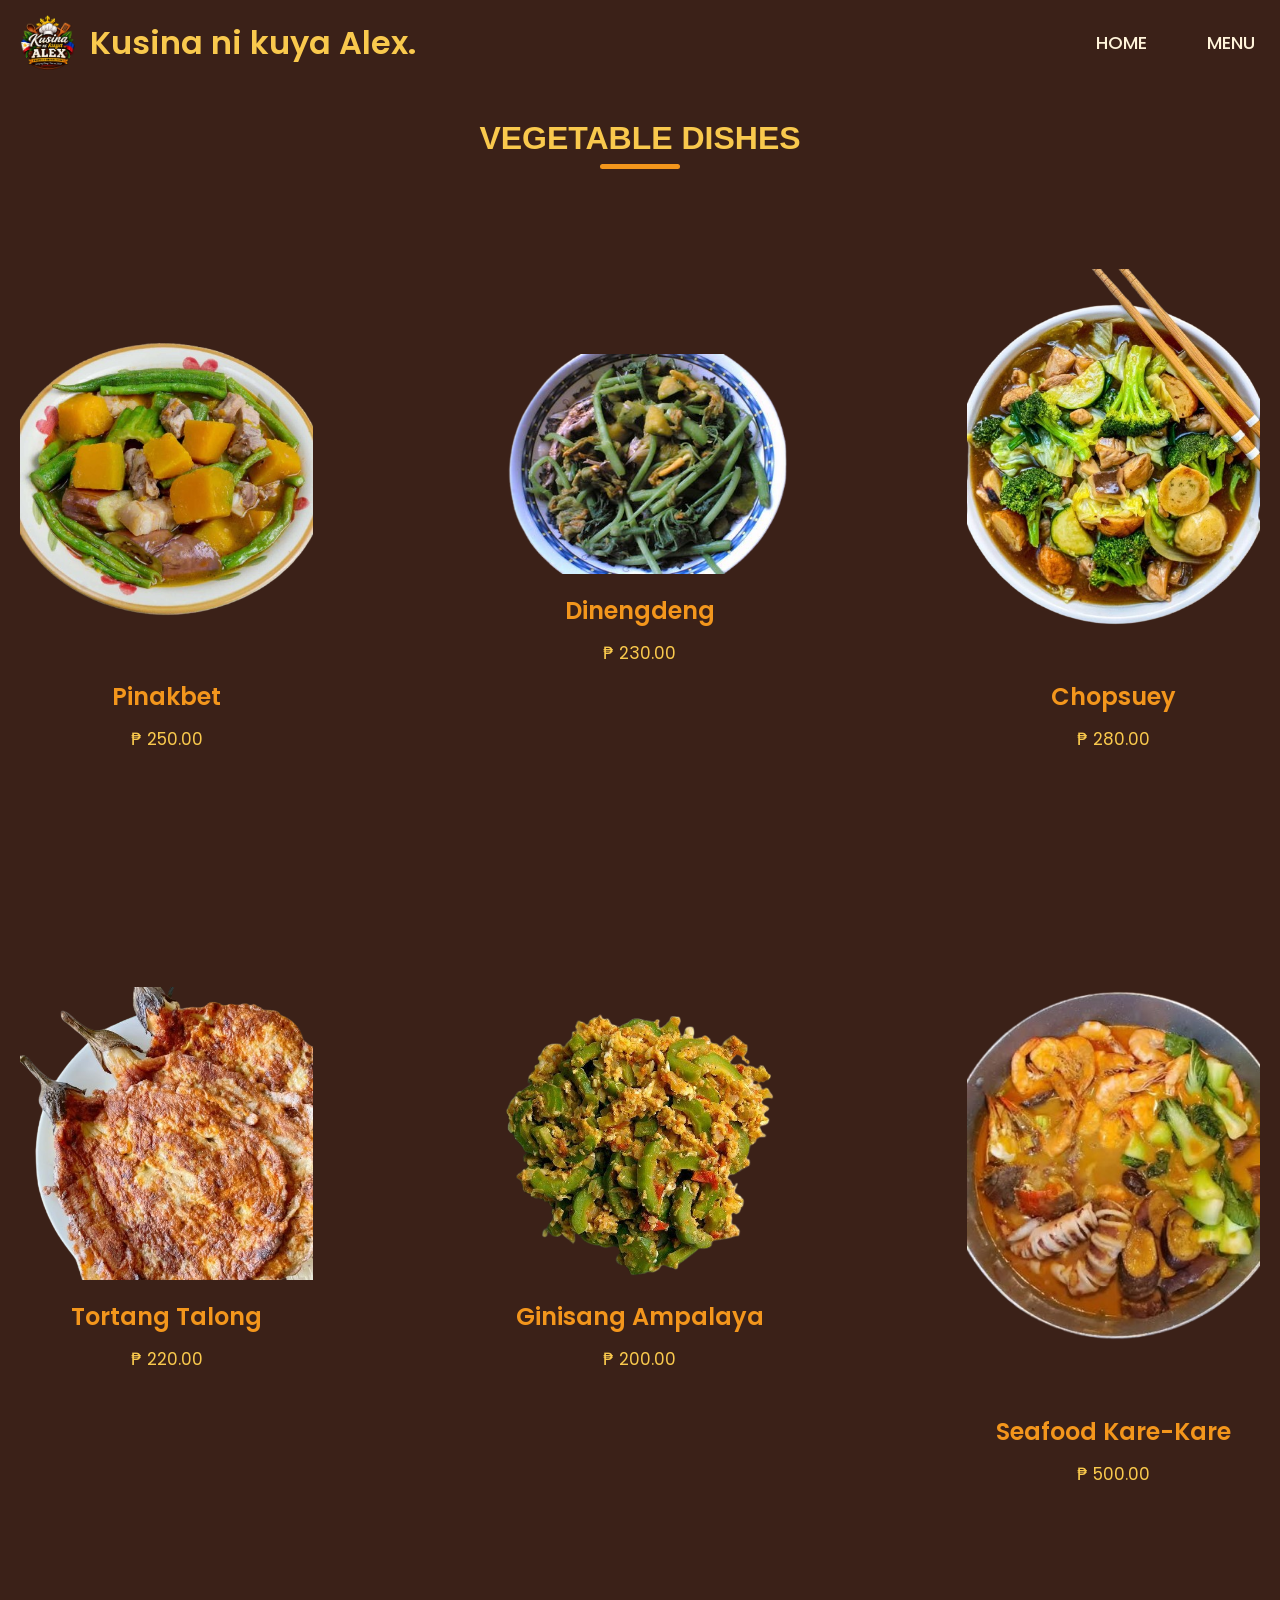
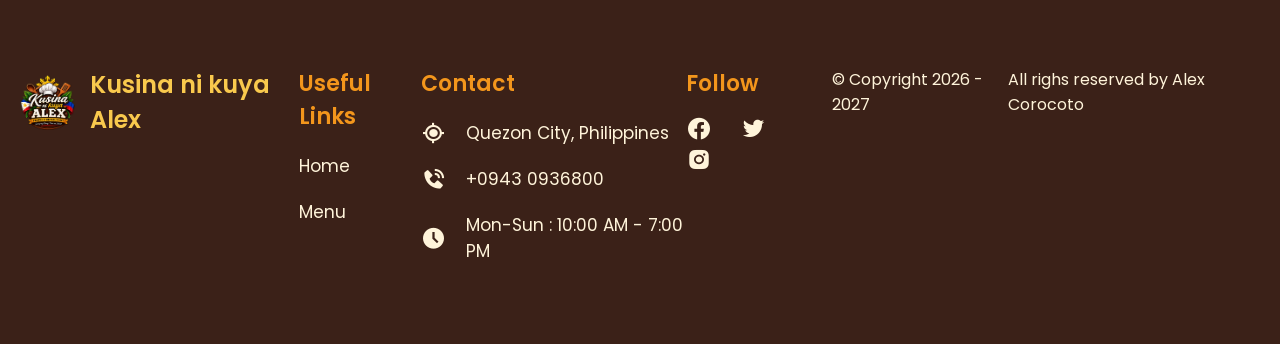
<file: vege_dishes.html>
<!DOCTYPE html>
<html lang="en">
  <head>
    <meta charset="UTF-8" />
    <meta name="viewport" content="width=device-width, initial-scale=1.0" />
    <title>Kusina ni kuya alex website</title>
    <!-- CSS Link -->
    <link rel="stylesheet" href="style.css" />
    
    <!-- Box Icon Link for Icons -->
    <link
      href="https://unpkg.com/boxicons@2.1.4/css/boxicons.min.css"
      rel="stylesheet"
    />
  </head>
  <body>
    <!-- Header & Navbar Section -->
    <header>
      <nav>
        <div class="nav_logo">
          <a href="#">
            <img src="images/KNKAlogo.png" alt="kusina ni kuya alex Logo" />
            <h2>Kusina ni kuya Alex.</h2>
          </a>
        </div>

        <input type="checkbox" id="click" />
        <label for="click">
          <i class="menu_btn bx bx-menu"></i>
          <i class="close_btn bx bx-x"></i>
        </label>

        <ul>
          <li><a href="index.html">HOME</a></li>
          <li><a href="javascript:history.back()">MENU</a></li>
        </ul>
      </nav>
    </header>


    <!-- Vegetable dishes -->
    <section class="menus" id="menu">
      <h2 class="section_title">Vegetable Dishes</h2>
      <div class="section_container">
        <div class="menu_container">
          <div class="menus_items">
             <img src="images/pinakbet.png" alt="Pinakbet" />
            <div class="menus_text">
              <h3>Pinakbet</h3>
              <p>
                ₱ 250.00
              </p>
            </div>
          </div>
          <div class="menus_items">
            <img src="images/Dinengdeng.png" alt="dinengdeng" />
            <div class="menus_text">
              <h3>Dinengdeng</h3>
              <p>
                 ₱ 230.00
              </p>
            </div>
          </div>
          <div class="menus_items">
            <img src="images/chop-suey-recipe.png" alt="Chopsuey" />
            <div class="menus_text">
              <h3>Chopsuey</h3>
              <p>₱ 280.00</p>
            </div>
          </div>
          <div class="menus_items">
            <img src="images/tortang_talong.png" alt="Tortang Talong" />
            <div class="menus_text">
              <h3>Tortang Talong</h3>
              <p>
              ₱ 220.00
              </p>
            </div>
          </div>
          <div class="menus_items">
            <img src="images/Ginisang-ampalaya.png" alt="Ginisang Ampalaya" />
            <div class="menus_text">
              <h3>Ginisang Ampalaya</h3>
              <p>
               ₱ 200.00
              </p>
            </div>
          </div>
            <div class="menus_items">
            <img src="images/seafood_kare_kare.png" alt="Seafood Kare-Kare" />
            <div class="menus_text">
              <h3>Seafood Kare-Kare</h3>
              <p>
               ₱ 500.00
              </p>
            </div>
          </div>
        </div>
      </div>
    </section>
 
    


    <!-- footer -->
    <footer>
      <div class="section_container">
        <div class="footer_section">
          <div class="footer_logo">
            <a href="index.html">
              <img src="images/KNKAlogo.png" alt="Coffee Logo" />
              <h2>Kusina ni kuya Alex</h2>
            </a>
          </div>

          <div class="useful_links">
            <h3>Useful Links</h3>
            <ul>
              <li><a href="index.html">Home</a></li>
              <li><a href="javascript:history.back()">Menu</a></li>
            </ul>
          </div>

          <div class="contact_us">
            <h3>Contact</h3>
            <ul>
              <li>
                <i class="bx bx-current-location"></i>
                <span>Quezon City, Philippines</span>
              </li>
              <li>
                <i class="bx bxs-phone-call"></i> <span>+0943 0936800</span>
              </li>
              <li>
                <i class="bx bxs-time-five"></i>
                <span>Mon-Sun : 10:00 AM - 7:00 PM</span>
              </li>
            </ul>
          </div>

          <div class="follow_us">
            <h3>Follow</h3>
            <i class="bx bxl-facebook-circle"></i>
            <i class="bx bxl-twitter"></i>
            <i class="bx bxl-instagram-alt"></i>
          </div>
          
          <p>&copy Copyright 2026 - 2027</p>
          <p>All righs reserved by Alex Corocoto</p>
        </div>
      </div>
    </footer>
  </body>
</html>
</file>
<file: style.css>
/* Importing Google font - Poppins */
@import url("https://fonts.googleapis.com/css2?family=Poppins:wght@400;500;600;700&display=swap");

* {
    margin: 0;
    padding: 0;
    box-sizing: border-box;
    font-family: "Poppins", sans-serif;
}

/* Defining Custome Variables */
:root {
    /* Colors */
    --primary-color: #3B2118;
    --secondary-color: #f3961c;
    --dark-color: #252525;
    --white-color: #fff;
    --light-gray-color: #e2e6e1;
    --heading-color:#F9C94D;
    --main-text-color:#FFF4DA;
    --secondary-text-color:#D7E6C7;

    /* Site Max-Width */
    --site-max-width: 1300px;
}

html {
    scroll-behavior: smooth;
}

body {
    background-color: var(--white-color);
}

/* Setting for the whole website */
a {
    text-decoration: none;
}

ul {
    list-style: none;
}

.section_container {
    margin: 0 auto;
    max-width: var(--site-max-width);
}

.section_title {
    text-align: center;
    padding: 60px 0 100px;
    font-size: 32px;
    font-family: "Righteous", sans-serif;
    text-transform: uppercase;
}

.section_title::after {
    content: '';
    width: 80px;
    background: var(--secondary-color);
    height: 5px;
    display: block;
    margin: 7px auto 0;
    border-radius: 8px;
}

/* Styling for the header section */
header {
    position: fixed;
    top: 0;
    width: 100%;
    z-index: 1;
    background: var(--primary-color);
}

nav {
    display: flex;
    padding: 15px 0 15px 20px;
    justify-content: space-between;
    align-items: center;
    margin: 0 auto;
    max-width: var(--site-max-width);
}

nav .nav_logo a {
    display: flex;
    gap: 15px;
    align-items: center;
}

nav .nav_logo a img {
    max-width: 55px;
}

nav .nav_logo h2 {
    color: var(--heading-color);
    font-weight: 600;
    font-size: 32px;
}

nav ul {
    display: flex;
    gap: 10px;
}

nav ul li a {
    display: block;
    padding: 10px 25px;
    font-size: 18px;
    font-weight: 500;
    color: var(--main-text-color);
    border-radius: 30px;
    transition: all 0.2s ease;
}

nav ul li a:hover {
    color: var(--primary-color);
    background-color: var(--secondary-color);
}

nav label {
    font-size: 32px;
    color: var(--white-color);
    cursor: pointer;
}

label .menu_btn,
label .close_btn {
    display: none;
}

#click {
    display: none;
}

/* Hero Section */
.hero_section {
    min-height: 100vh;
    background: var(--primary-color);
}

.hero_container {
    display: flex;
    gap: 20px;
    padding: 20px;
    align-items: center;
    padding-top: 85px;
    min-height: calc(100vh - 85px);
    justify-content: space-between;
}

.hero_container .text_section h2 {
    font-size: 40px;
    color: var(--secondary-color);
}

.hero_container .text_section h3 {
    font-size: 35px;
    font-weight: 600;
    color: var(--main-text-color);
    margin-top: 8px;
}

.hero_container .text_section p {
    font-size: 20px;
    font-weight: 400;
    color: var(--white-color);
    margin: 24px 0 40px;
    max-width: 70%;
}

.hero_container .hero_section_button {
    display: flex;
    gap: 24px;
}

.hero_container .hero_section_button .button {
    padding: 8px 28px;
    border: 2px solid transparent;
    outline: none;
    cursor: pointer;
    border-radius: 50px;
    background: var(--secondary-color);
    color: var(--main-text-color);
    font-size: 18px;
    font-weight: 600;
    transition: all 0.4s ease;
    width: 180px;
    height: 45px;
}

.hero_container .hero_section_button .button:last-child {
    color: var(--white-color);
    border-color: var(--white-color);
    background: none;
}

.hero_container .hero_section_button .button:first-child:hover {
    color: var(--secondary-color);
    background: transparent;
    border-color: var(--heading-color);
}

.hero_container .hero_section_button .button:last-child:hover {
    color: var(--primary-color);
    background: var(--secondary-color);
    border-color: var(--main-text-color);
}

.hero_container .image_section {
    max-width: 50%;
}

.hero_container .image_section img {
    width: 100%;
}

/* About Us Section */
.about_us {
    padding: 60px 20px 120px;
    background: var(--light-gray-color);
    color:var(--secondary-color);
}

.about_container {
    display: flex;
    justify-content: space-between;
    gap: 20px;
    align-items: center;
}

.about_container .text_section {
    max-width: 50%;
}

.about_container .text_section p {
    font-size: 18px;
    font-weight: 500;
    letter-spacing: 1px;
    line-height: 30px;
    text-align: center;
}

.about_container .image_section {
    max-width: 45%;
}

.about_container .image_section img {
    width: 100%;
}

/* Menu Section */
.menus {
    background: var(--primary-color);
    color: var(--heading-color);
    padding: 60px 20px 120px;
}

.menus .menu_container {
    display: flex;
    justify-content: space-between;
    gap: 120px;
    align-items: center;
    flex-wrap: wrap;
}

.section_container .menus_items img {
    width: 100%
    
}

.section_container .menus_items {
    width: calc(100% / 3 - 120px);
}

.menus_items .menus_text {
    text-align: center;
}

.menus_items .menus_text h3 {
    margin: 12px 0;
    font-weight: 600;
    font-size: 24px;
}

.menus_items .menus_text p {
    font-size: 17px;
}

/* Why Us Section */
.why_us {
    background: var(--light-gray-color);
    padding: 60px 20px 120px;
}

.why_us h2,h3{
    color:var(--secondary-color);
}

.why_us_text p{
    color:var(--heading-color);
}

.why_us .why_container {
    display: flex;
    justify-content: space-between;
    gap: 80px;
    align-items: center;
    flex-wrap: wrap;
}

.why_container .why_items img {
    width: 30%;
    margin-bottom: 10px;
}

.why_container .why_items {
    width: calc(100% / 3 - 80px);
    padding: 12px;
    display: flex;
    flex-direction: column;
    align-items: center;
    gap: 12px;
}

.why_items .why_us_text {
    text-align: center;
}

.why_items .why_us_text h3 {
    margin: 20px 0;
    font-size: 22px;
}

.why_items .why_us_text p {
    font-size: 17px;
}

/* Favorites Section */
.favorites {
    background: var(--primary-color);
    padding: 60px 20px 100px;
    color: var(--heading-color);
}

.favorites .favorites_container {
    display: flex;
    justify-content: space-between;
    gap: 32px;
    align-items: center;
    flex-wrap: wrap;
}

.favorites_container .favorites_items {
    width: calc(100% / 3 - 32px);
    overflow: hidden;
    border-radius: 8px;
}   

.favorites .favorites_container img {
    width: 100%;
    height: 100%;
    border-radius: 8px;
    transition: transform 0.4s ease;
}

.favorites_container .favorites_items:hover img {
    transform: scale(1.3);
}

/* Contact Section */
.contact {
    background: var(--light-gray-color);
    padding: 60px 20px 100px;
    color:var(--secondary-color);
}

.contact_container {
    display: flex;
    gap: 50px;
    align-items: center;
    justify-content: space-between;
}

.contact_container .contact_form {
    max-width: 65%;
    width: 100%;
}

.contact_container .contact_form .field {
    margin: 20px 0;
}

.contact_container .contact_form .field label {
    display: block;
    font-size: 17px;
    font-weight: 500;
    margin-bottom: 8px;
}

.contact_container .contact_form .field input {
    width: 100%;
    height: 50px;
    padding: 0 12px;
    font-size: 16px;
    border-radius: 6px;
    border: 1px solid #ccc;
    color:var(--secondary-color);
}

.contact_container .contact_form textarea {
    width: 100%;
    height: 200px;
    padding: 12px;
    font-size: 16px;
    border-radius: 8px;
    border: 1px solid #ccc;
    resize: vertical;
    color:var(--secondary-color);
}

.contact_container .contact_form .button {
    padding: 8px 28px;
    border: 2px solid transparent;
    outline: none;
    cursor: pointer;
    border-radius: 50px;
    background: var(--secondary-color);
    color: var(--main-text-color);
    font-size: 17px;
    font-weight: 600;
    transition: all 0.4s ease;
}

.contact_container .contact_form .button:hover {
    color: var(--heading-color);
    background: transparent;
    border-color: var(--secondary-color);
}

.contact_text .contact_items {
    display: flex;
    gap: 20px;
    margin: 80px 0;
}

.contact_text .contact_items i {
    font-size: 32px;
    margin-top: 5px;
}

/* Footer Section */
footer {
    background: #3B2118;
    color: var(--main-text-color);
    padding: 60px 20px;
}

.footer_section {
    display: flex;
    justify-content: space-between;
}

.footer_section h3 {
    font-size: 22px;
    margin-bottom: 16px;
    font-weight: 600;
}

.footer_section .footer_logo a {
    display: flex;
    gap: 15px;
    align-items: center;
    color: var(--heading-color);
}

.footer_section .footer_logo a img {
    max-width: 55px;
}

.footer_section .footer_logo a h2 {
    font-weight: 600;
}

.footer_section .useful_links ul li {
    margin: 20px 0;
}

.footer_section .useful_links ul li a {
    color: var(--main-text-color);
    font-size: 17px;
}

.footer_section .useful_links ul li a:hover {
    text-decoration: underline;
}

.footer_section .contact_us ul li {
    margin: 20px 0;
    display: flex;
    align-items: center;
    gap: 20px;
}

.footer_section .contact_us ul li i {
    font-size: 25px;
}

.footer_section .contact_us ul li span {
    font-size: 17px;
}

.footer_section .follow_us i {
    font-size: 26px;
    margin-right: 25px;
    cursor: pointer;
    transition: all 0.3s ease;
}

.footer_section .follow_us i:hover {
    color: var(--heading-color);
}


/* Responsive Media Query code for max-width: 1024px */

@media screen and (max-width: 1024px) {
    nav {
        padding: 15px 20px;
    }

    label .menu_btn {
        display: block;
    }

    nav ul {
        display: block;
        background: var(--primary-color);
        position: absolute;
        top: 75px;
        left: -100%;
        overflow-y: auto;
        width: 100%;
        height: 100vh;
        text-align: center;
        transition: all 0.15s ease;
    }

    #click:checked~ul {
        left: 0;
    }

    #click:checked~label .close_btn {
        display: block;
    }

    #click:checked~label .menu_btn {
        display: none;
    }

    nav ul li {
        display: block;
        padding: 8px 12px;
        width: 48%;
        margin: 24px auto;
    }

    nav ul li a {
        color: var(--secondary-color);
    }

    .hero_container {
        flex-direction: column-reverse;
        align-items: center;
        padding-bottom: 32px;
    }

    .hero_container .image_section {
        max-width: 100%;
        text-align: center;
    }

    .hero_container .image_section img {
        max-width: 90%;
        align-items: center;
    }
    
    .hero_container .text_section {
        max-width: 100%;
        text-align: center;
        display: flex;
        flex-direction: column;
        align-items: center;
    }

    .hero_container .text_section p {
        max-width: 100%;
    }

    .about_container {
        flex-direction: column;
    }

    .about_container .text_section {
        max-width: 100%;
    }

    .menus .menu_container {
        gap: 50px;
    }

    .section_container .menus_items {
        width: calc(100% / 2 - 50px);
    }

    .why_us .why_container {
        gap: 50px;
    }

    .why_container .why_items {
        width: calc(100% / 2 - 50px);
    }

    .favorite .favorite_container {
        justify-content: center;
    }

    .favorites_container .favorites_items {
        width: calc(100% / 2 - 50px);
    }

    .contact_container {
        flex-direction: column-reverse;
    }

    .contact_text .contact_items {
        margin: 25px 0;
    }

    .contact_container .contact_form {
        max-width: 100%;
    }

    .footer_section {
        flex-direction: column;
        gap: 24px;
    }

    .footer_section .useful_links {
        text-align: start;
    }
}

/* Responsive Media Query code for max-width: 576px */
@media screen and (max-width: 576px) {
    .section_title {
        padding: 50px 0;
    }

    nav .nav_logo a img,
    .footer_section .footer_logo a img {
        max-width: 45px;
    }

    nav .nav_logo h2 {
        font-size: 30px;
    }

    .hero_container {
        justify-content: space-evenly;
    }

    .hero_container .text_section h2 {
        font-size: 30px;
    }

    .hero_container .text_section h3 {
        font-size: 26px;
    }

    .hero_container .image_section img {
        max-width: 80%;
    }

    .hero_container .text_section p {
        font-size: 17px;
    }

    .about_container .image_section {
        max-width: 70%;
    }

    .button {
        padding: 10px 20px !important;
        font-size: 15px !important;
    }

    .section_container .menus_items,
    .why_container .why_items {
        width: 100%;
        text-align: center;
    }

    .favorites_container .favorites_items {
        flex-direction: column;
        width: 100%;
    }

    .menus .menu_container,
    .why_us .why_container {
        gap: 70px;
    }

    .section_container .menus_items img {
        max-width: 80%;
       
    }
}
</file>
